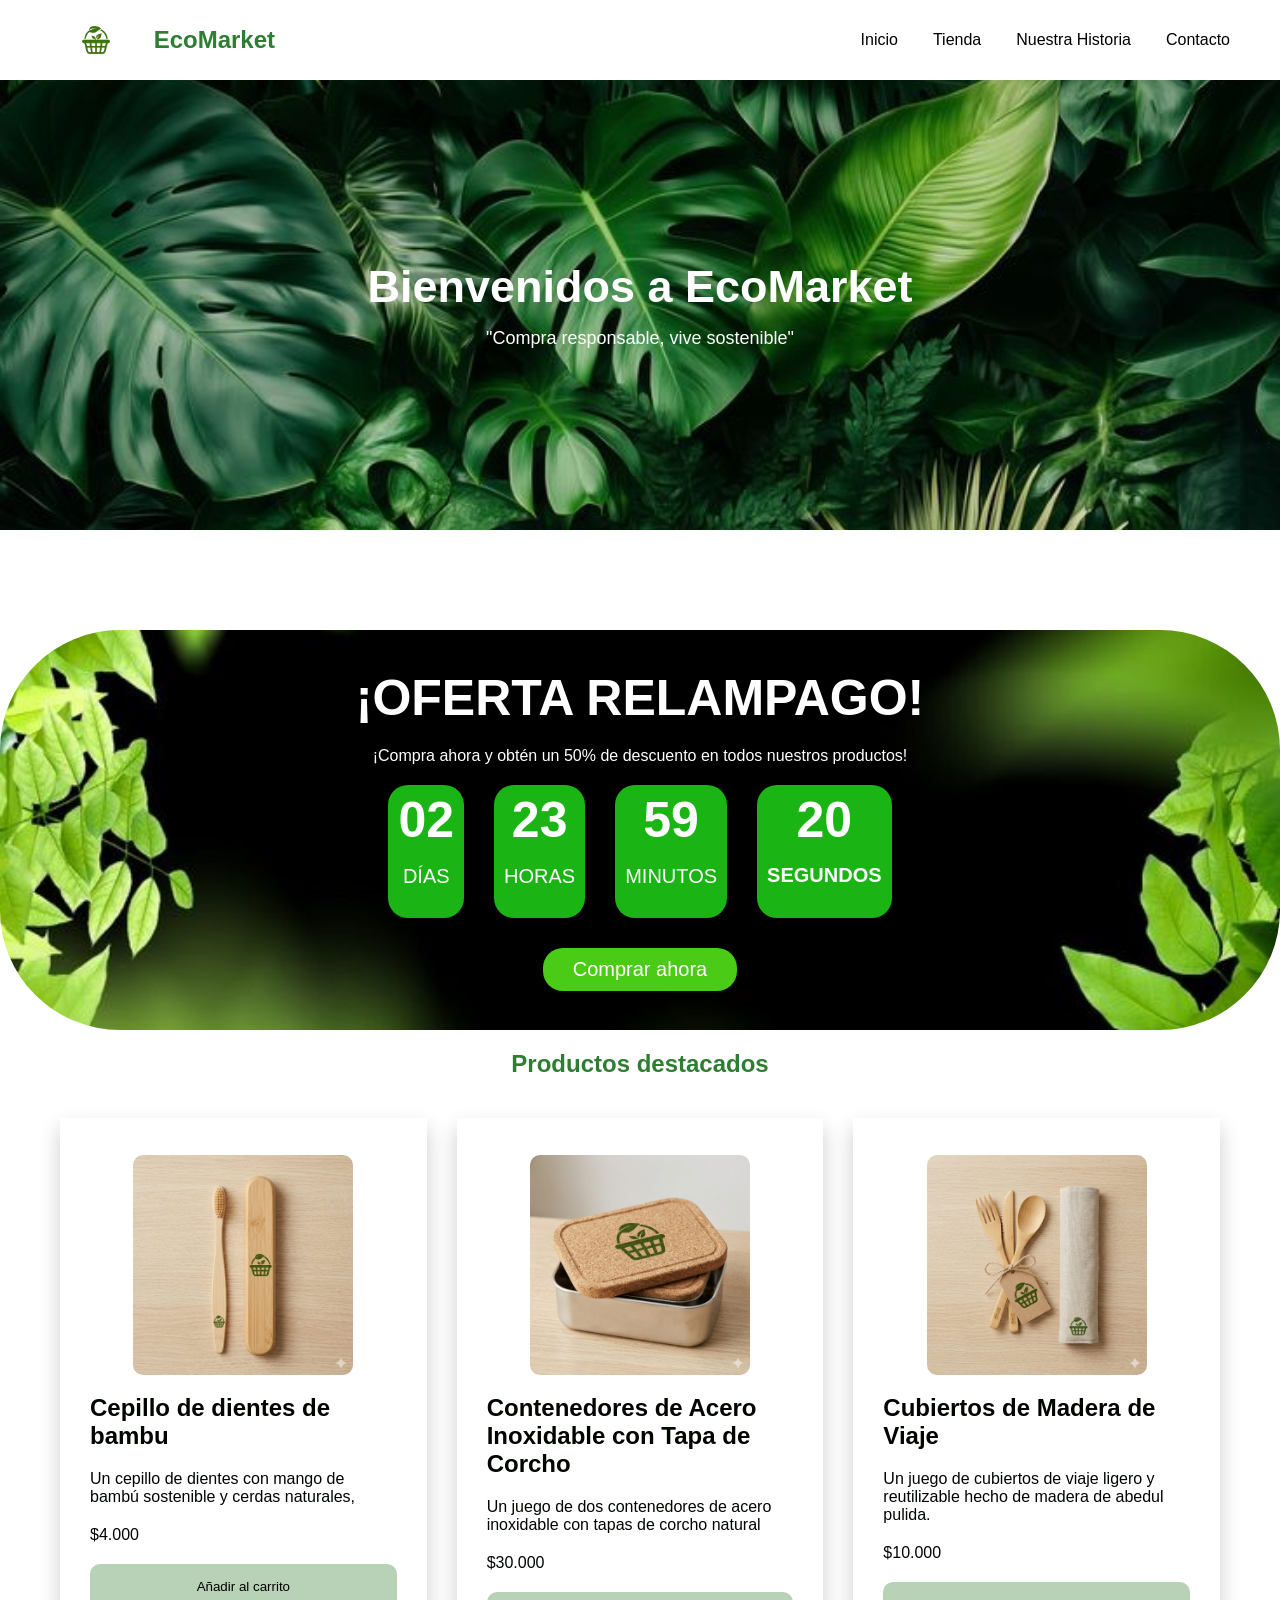
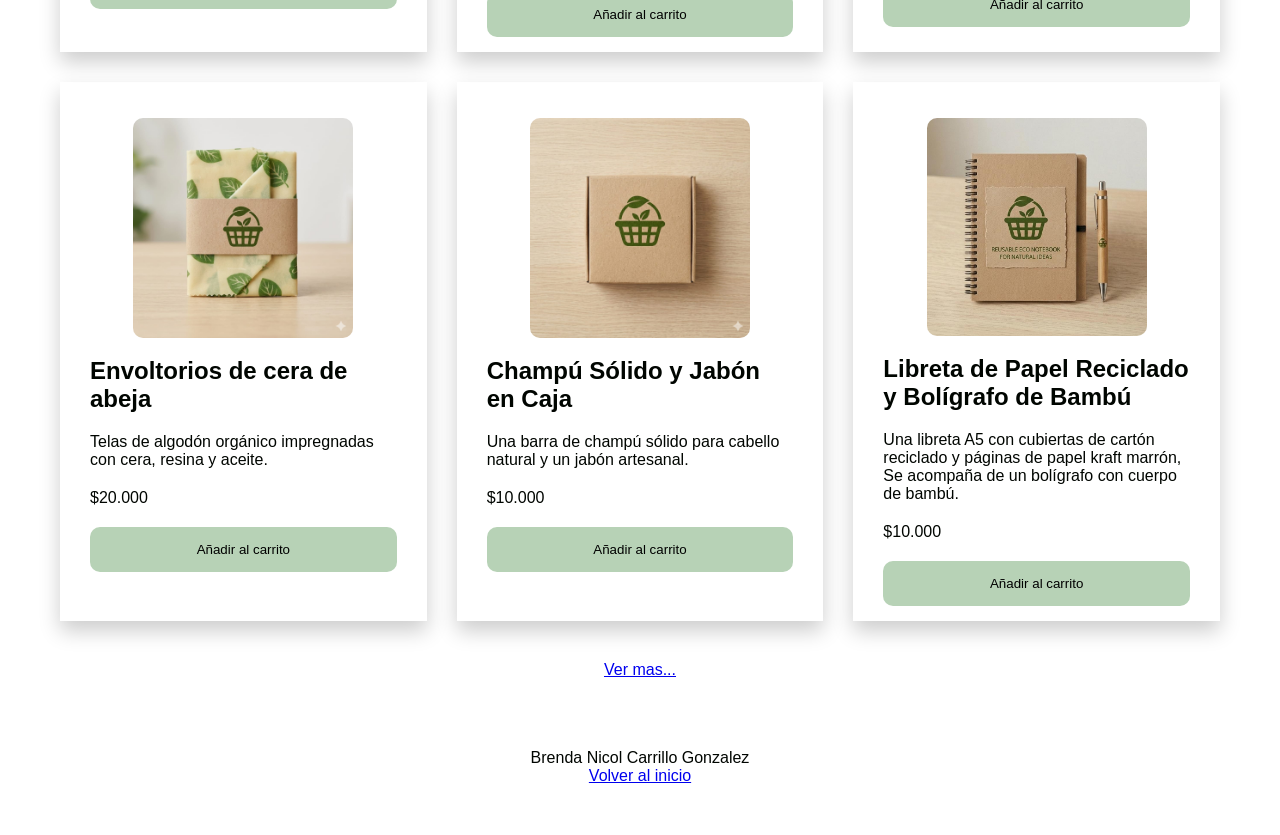
<file: Proyecto EcoMarket/Proyecto-EcoMarket/Index.html>
<!DOCTYPE html>
<html lang="es">
<head>
    <meta charset="UTF-8">
    <meta name="viewport" content="width=device-width, initial-scale=1.0">
    <title>EcoMarket</title>
    <link rel="stylesheet" href="CSS/Style.css">

</head>
<body>
    <nav class="navegacion">
    <div class="logo-contenedor">
        <img src="Imagenes/Logo.png" alt="Logo de EcoMarket" class="logo-img"></img>
        <h1 class="logo-texto">EcoMarket</h1>
    </div>
        <ul class="navegacion-links">
            <li><a href="#inicio">Inicio</a></li>
            <li><a href="tienda.html" target="_blank">Tienda</a></li>
            <li><a href="SobreNosotros.html" target="_blank">Nuestra Historia</a></li>
            <li><a href="contacto.html" target="_blank">Contacto</a></li>
        </ul>
    </nav>

    <header class="hero-banner" id="inicio">
        <div class="hero-content">
            <h1>Bienvenidos a EcoMarket</h1>
            <p>"Compra responsable, vive sostenible"</p>
        </div>
    </header>

    <section class="banner-descuento">
        <div class="contenido-banner">
            <h1>¡OFERTA RELAMPAGO!</h1>
            <p>
                ¡Compra ahora y obtén un 50% de descuento en todos nuestros productos!
            </p>

            <div class="contador">
                <div class="time-box">
                    <div class="numeros">
                        <div>02</div>
                    </div>
                    <p class="text">Días</p>
                </div>
        
                <div class="time-box">
                    <div class="numeros">
                        <div>23</div>
                    </div>
                    <p class="text">Horas</p>
                </div>
        
                <div class="time-box">
                    <div class="numeros">
                        <div>59</div>
                    </div>
                    <p class="text">Minutos</p>
                </div>
        
                <div class="time-box">
                    <div class="numeros">
                        <div>20</div>
                    <p class="text">Segundos</p>
                </div>
            </div>
        </div>

        <button class="boton"><a href="tienda.html">Comprar ahora</a></button>

    </section>

<section>

    <h2 class="inicio">Productos destacados</h2>

    <div class="contenedor-items">

        <div class="item">
            <div class="item-imagen">
                <img src="catalogo/cepillo de dientes.jpeg">
            </div>
            <div class="info-producto">
                <h2>Cepillo de dientes de bambu</h2>
                <p>Un cepillo de dientes con mango de bambú sostenible y cerdas naturales,</p>
                <p class="precio">$4.000</p>
                <button>Añadir al carrito</button>
            </div>

        </div>

        <div class="item">
            <div class="item-imagen">
                <img src="catalogo/contenedor.jpeg">
            </div>
            <div class="info-producto">
                <h2>Contenedores de Acero Inoxidable con Tapa de Corcho</h2>
                <p>Un juego de dos contenedores de acero inoxidable
                    con tapas de corcho natural
                </p>
                <p class="precio">$30.000</p>
                <button>Añadir al carrito</button>
            </div>
        </div>

        <div class="item">
            <div class="item-imagen">
                <img src="catalogo/cubiertos.jpeg">
            </div>
            <div class="info-producto">
                <h2>Cubiertos de Madera de Viaje</h2>
                <p>
                    Un juego de cubiertos de viaje ligero y reutilizable hecho de madera de abedul pulida.
                </p>
                <p class="precio">$10.000</p>
                <button>Añadir al carrito</button>
            </div>
        </div>

        <div class="item">
            <div class="item-imagen">
                <img src="catalogo/Envoltorios.jpeg">
            </div>
            <div class="info-producto">
                <h2>Envoltorios de cera de abeja</h2>
                <p>
                    Telas de algodón orgánico impregnadas con cera, resina y aceite.
                </p>
                <p class="precio">$20.000</p>
                <button>Añadir al carrito</button>
            </div>
        </div>

        <div class="item">
            <div class="item-imagen">
                <img src="catalogo/jabon.jpeg">
            </div>
            <div class="info-producto">
                <h2>Champú Sólido y Jabón en Caja</h2>
                <p>
                    Una barra de champú sólido para cabello natural y un jabón artesanal.
                </p>
                <p class="precio">$10.000</p>
                <button>Añadir al carrito</button>
            </div>
        </div>

        <div class="item">
            <div class="item-imagen">
                <img src="catalogo/libreta.jpeg">
            </div>
            <div class="info-producto">
                <h2>Libreta de Papel Reciclado y Bolígrafo de Bambú</h2>
                <p>
                    Una libreta A5 con cubiertas de cartón reciclado y páginas de papel kraft marrón,
                    Se acompaña de un bolígrafo con cuerpo de bambú.
                </p>
                <p class="precio">$10.000</p>
                <button>Añadir al carrito</button>
            </div>
        </div>
    </div>
</section>

<div class="ver-mas">
    <p><a href="tienda.html" target="_blank">Ver mas...</a></p>
</div>

<footer id="contacto">
    <p>Brenda Nicol Carrillo Gonzalez</p>
    <p><a href="#inicio" class="footer-links">Volver al inicio</a></p>
</footer>
</body>
</html>
</file>
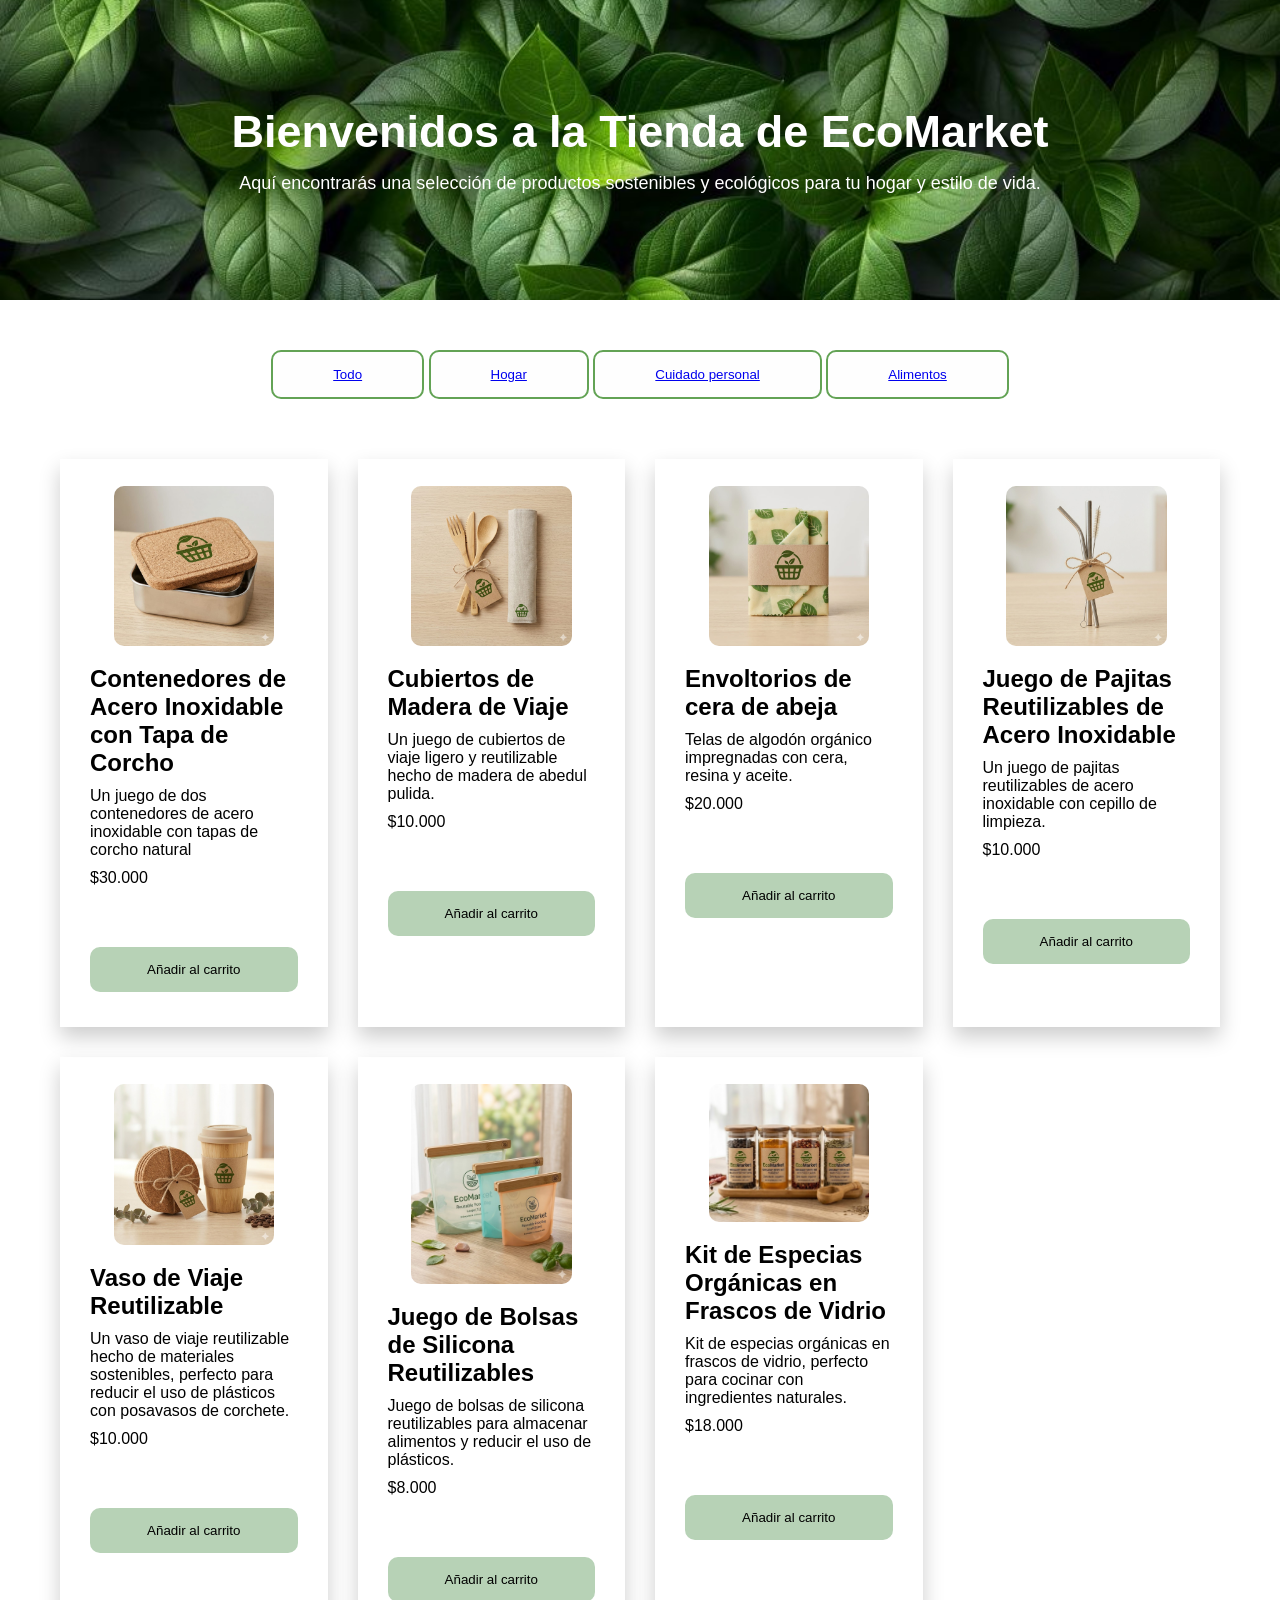
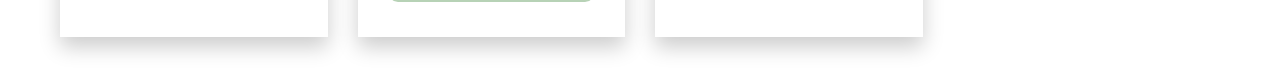
<file: Proyecto EcoMarket/Proyecto-EcoMarket/alimentos.html>
<!DOCTYPE html>
<html lang="es">
<head>
    <meta charset="UTF-8">
    <meta name="viewport" content="width=device-width, initial-scale=1.0">
    <title>Tienda</title>
    <link rel="stylesheet" href="CSS/tienda.css">
</head>
<body>
    <header class="hero-banner">
        <div class="hero-content">
            <h1>Bienvenidos a la Tienda de EcoMarket</h1>
            <p>
                Aquí encontrarás una selección de productos sostenibles y
                ecológicos para tu hogar y estilo de vida.
            </p>
        </div>
    </header>

    <div class="filtros">
        <button><a href="#">Todo</a></button>
        <button><a href="hogar.html">Hogar</a></button>
        <button><a href="#">Cuidado personal</a></button>
        <button><a href="#">Alimentos</a></button>
    </div>

<section>

    <div class="contenedor-items">

        <div class="item">
            <div class="item-imagen">
                <img src="catalogo/contenedor.jpeg">
            </div>
            <div class="info-producto">
                <h2>Contenedores de Acero Inoxidable con Tapa de Corcho</h2>
                <p>Un juego de dos contenedores de acero inoxidable
                    con tapas de corcho natural
                </p>
                <p class="precio">$30.000</p>
                <button>Añadir al carrito</button>
            </div>
        </div>

        <div class="item">
            <div class="item-imagen">
                <img src="catalogo/cubiertos.jpeg">
            </div>
            <div class="info-producto">
                <h2>Cubiertos de Madera de Viaje</h2>
                <p>
                    Un juego de cubiertos de viaje ligero y reutilizable hecho de madera de abedul pulida.
                </p>
                <p class="precio">$10.000</p>
                <button>Añadir al carrito</button>
            </div>
        </div>

        <div class="item">
            <div class="item-imagen">
                <img src="catalogo/Envoltorios.jpeg">
            </div>
            <div class="info-producto">
                <h2>Envoltorios de cera de abeja</h2>
                <p>
                    Telas de algodón orgánico impregnadas con cera, resina y aceite.
                </p>
                <p class="precio">$20.000</p>
                <button>Añadir al carrito</button>
            </div>
        </div>

        <div class="item">
            <div class="item-imagen">
                <img src="catalogo/pagitas.png">
            </div>
            <div class="info-producto">
                <h2>Juego de Pajitas Reutilizables de Acero Inoxidable</h2>
                <p>
                    Un juego de pajitas reutilizables de acero inoxidable con cepillo de limpieza.
                </p>
                <p class="precio">$10.000</p>
                <button>Añadir al carrito</button>
            </div>
        </div>

        <div class="item">
            <div class="item-imagen">
            <img src="catalogo/vaso.png">
            </div>
            <div class="info-producto">
                <h2>Vaso de Viaje Reutilizable</h2>
                <p>
                    Un vaso de viaje reutilizable hecho de materiales sostenibles,
                    perfecto para reducir el uso de plásticos con posavasos de corchete.
                </p>
                <p class="precio">$10.000</p>
                <button>Añadir al carrito</button>
            </div>
        </div>

        <div class="item">
            <div class="item-imagen">
                <img src="catalogo/bolsas.png">
            </div>
            <div class="info-producto">
                <h2>Juego de Bolsas de Silicona Reutilizables </h2>
                <p>
                    Juego de bolsas de silicona reutilizables para almacenar
                    alimentos y reducir el uso de plásticos.
                </p>
                <p class="precio">$8.000</p>
                <button>Añadir al carrito</button>
            </div>
        </div>

        <div class="item">
            <div class="item-imagen">
                <img src="catalogo/especias.png">
            </div>
            <div class="info-producto">
                <h2>Kit de Especias Orgánicas en Frascos de Vidrio</h2>
                <p>
                    Kit de especias orgánicas en frascos de vidrio,
                    perfecto para cocinar con ingredientes naturales.
                </p>
                <p class="precio">$18.000</p>
                <button>Añadir al carrito</button>
            </div>
        </div>

    </div>
</section>

</body>
</html>
</file>
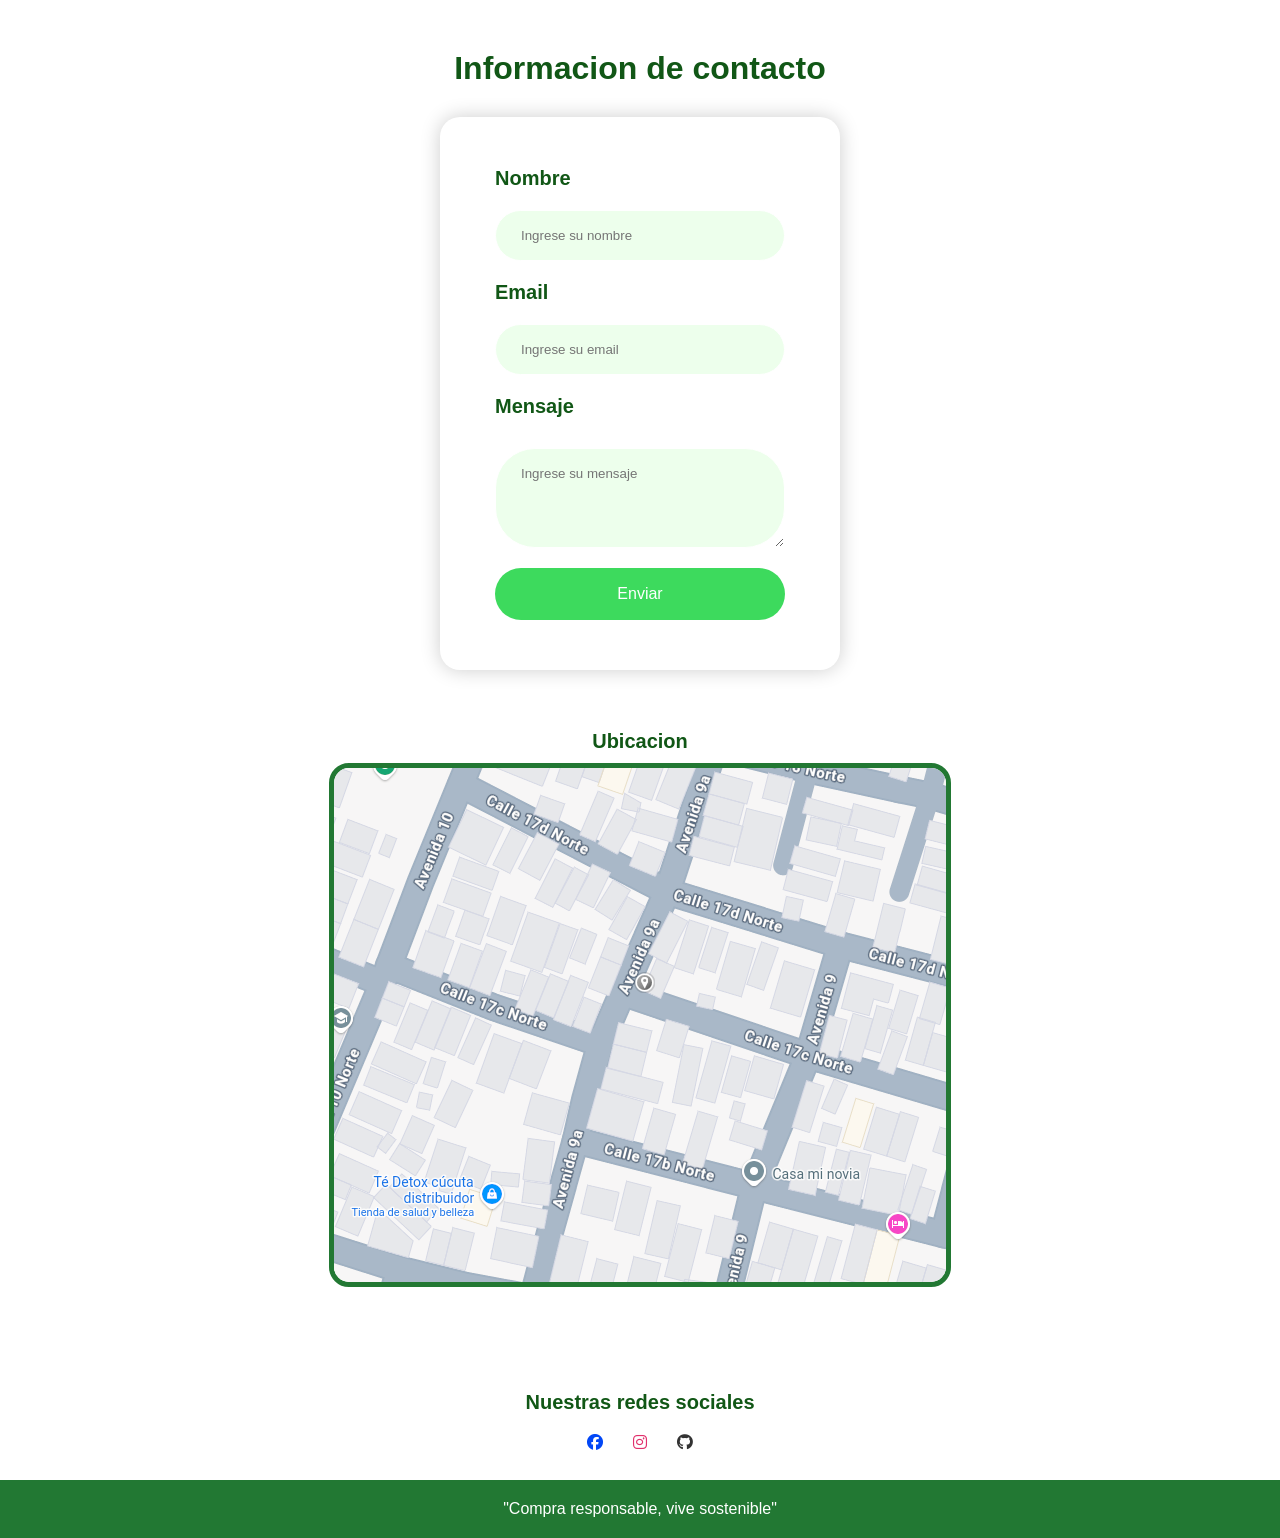
<file: Proyecto EcoMarket/Proyecto-EcoMarket/contacto.html>
<!DOCTYPE html>
<html lang="e">
<head>
    <meta charset="UTF-8">
    <meta name="viewport" content="width=device-width, initial-scale=1.0">
    <title>Formulario</title>
    <link rel="stylesheet" href="CSS/contacto.css">
    <link rel="stylesheet" href="https://cdnjs.cloudflare.com/ajax/libs/font-awesome/6.5.1/css/all.min.css">

</head>
<body>
    <header>
        <h1>Informacion de contacto</h1>
    </header>

    <section class="contacto">

        <div class="formulario">
            <h2>Nombre</h2>
            <input type="text" placeholder="Ingrese su nombre">
            <h2>Email</h2>
            <input type="email" placeholder="Ingrese su email">
            <h2>Mensaje</h2>
            <textarea placeholder="Ingrese su mensaje"></textarea>
            <button type="submit">Enviar</button>

        </div>
    </section>

    <section>

        <div class="ubi">

            <h2>Ubicacion</h2>

            <img src="contacto/ubicacion.png">
        </div>
    </section>

    <section>

        <h2>Nuestras redes sociales</h2>

        <div class="redes">
            <i class="fa-brands fa-facebook" style="color: #0247f6;"></i>
            <i class="fa-brands fa-instagram" style="color: #e1306c;"></i>
            <i class="fa-brands fa-github" style="color: #333;"></i>
        </div>

    </section>

    <footer>
        "Compra responsable, vive sostenible"
    </footer>
</body>
</html>
</file>
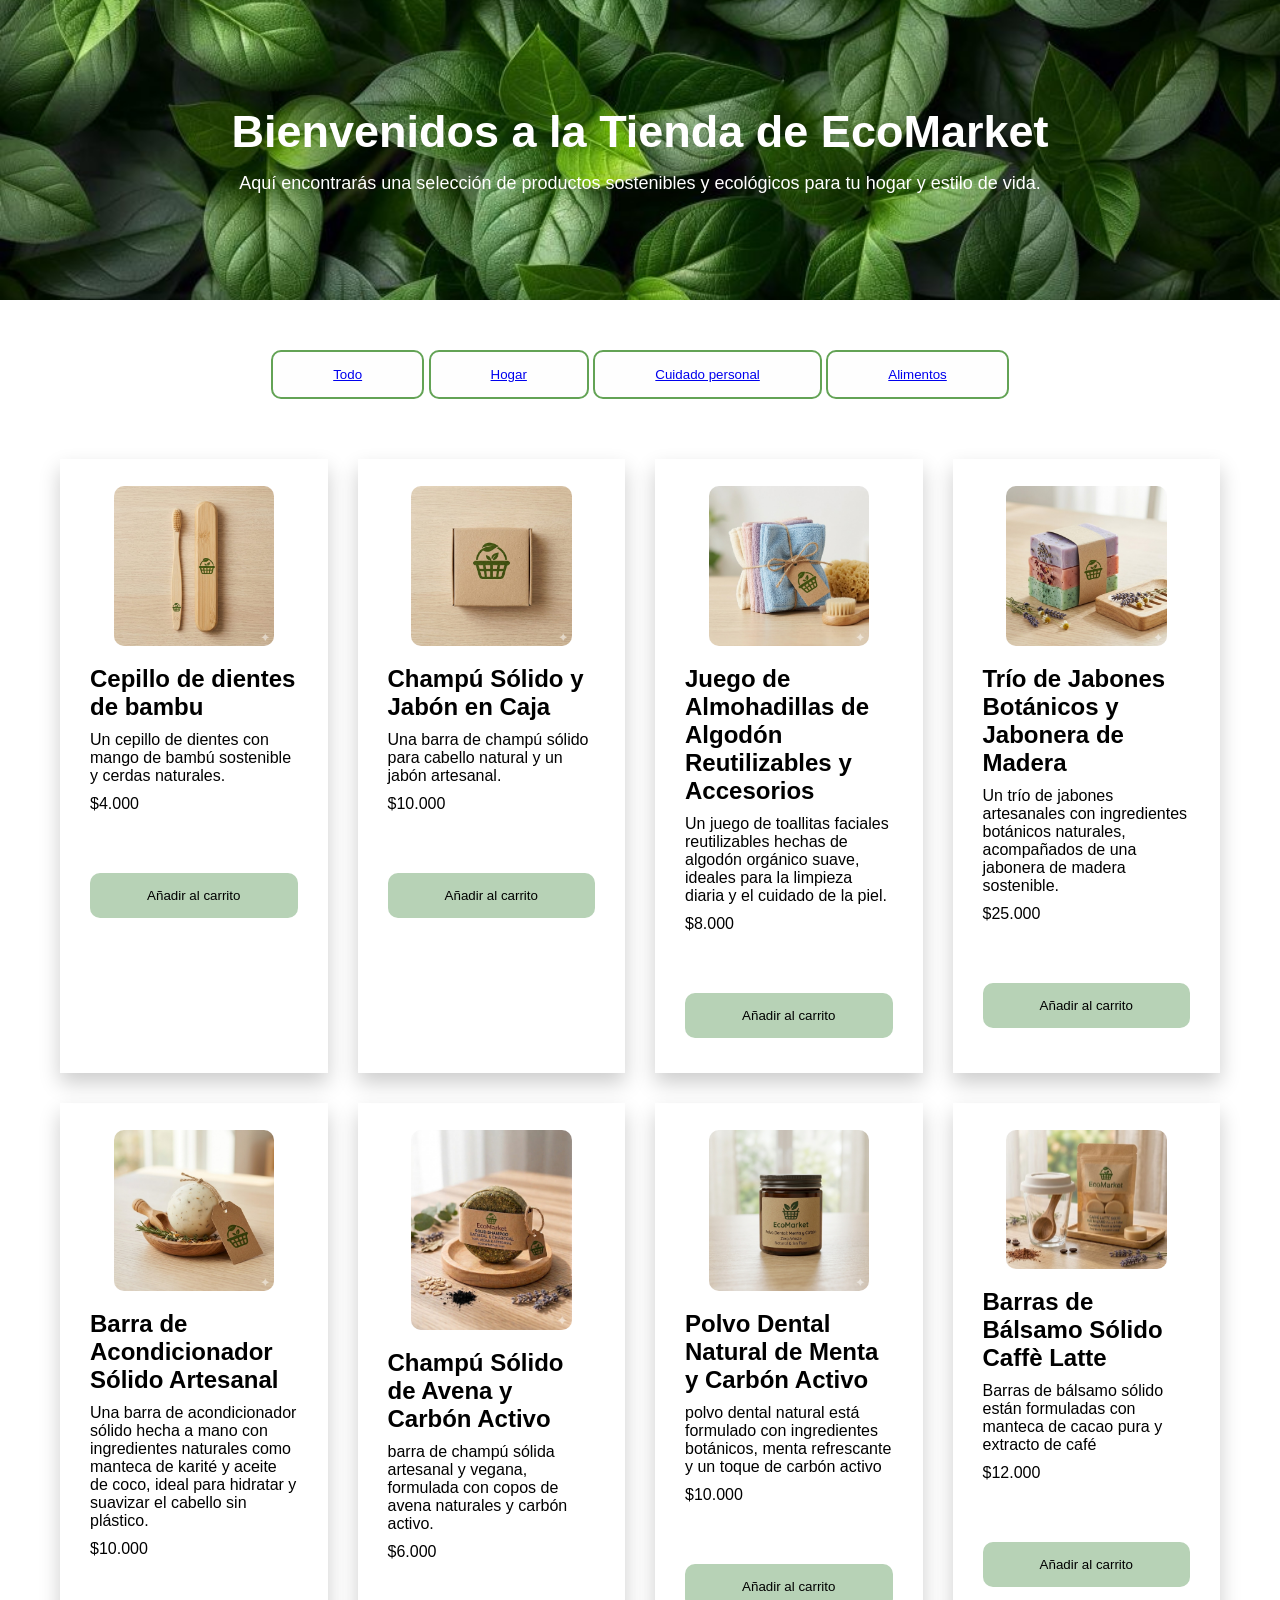
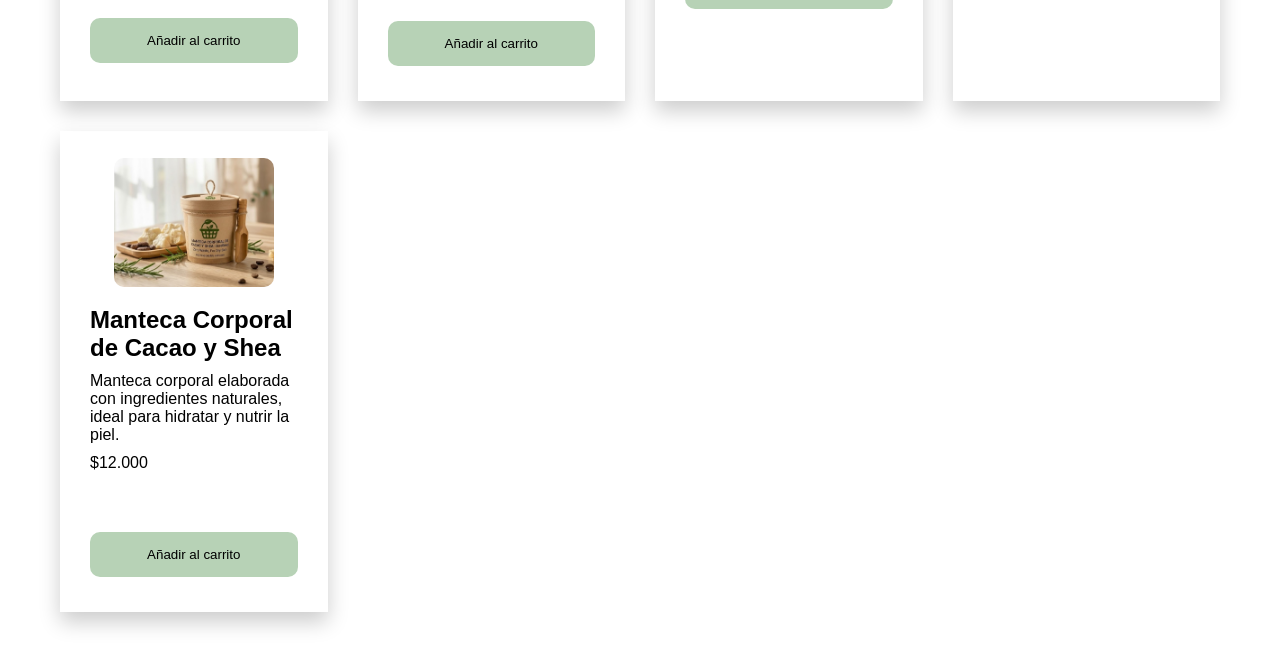
<file: Proyecto EcoMarket/Proyecto-EcoMarket/cuidado-personal.html>
<!DOCTYPE html>
<html lang="es">
<head>
    <meta charset="UTF-8">
    <meta name="viewport" content="width=device-width, initial-scale=1.0">
    <title>Tienda</title>
    <link rel="stylesheet" href="CSS/tienda.css">
</head>
<body>
    <header class="hero-banner">
        <div class="hero-content">
            <h1>Bienvenidos a la Tienda de EcoMarket</h1>
            <p>
                Aquí encontrarás una selección de productos sostenibles y
                ecológicos para tu hogar y estilo de vida.
            </p>
        </div>
    </header>

    <div class="filtros">
        <button><a href="tienda.html">Todo</a></button>
        <button><a href="hogar.html">Hogar</a></button>
        <button><a href="cuidado-personal.html">Cuidado personal</a></button>
        <button><a href="alimentos.html">Alimentos</a></button>
    </div>

<section>

    <div class="contenedor-items">

        <div class="item">
            <div class="item-imagen">
                <img src="catalogo/cepillo de dientes.jpeg">
            </div>
            <div class="info-producto">
                <h2>Cepillo de dientes de bambu</h2>
                <p>Un cepillo de dientes con mango de bambú sostenible y cerdas naturales.</p>
                <p class="precio">$4.000</p>
                <button>Añadir al carrito</button>
            </div>
        </div>

        <div class="item">
            <div class="item-imagen">
                <img src="catalogo/jabon.jpeg">
            </div>
            <div class="info-producto">
                <h2>Champú Sólido y Jabón en Caja</h2>
                <p>
                    Una barra de champú sólido para cabello natural y un jabón artesanal.
                </p>
                <p class="precio">$10.000</p>
                <button>Añadir al carrito</button>
            </div>
        </div>

        <div class="item">
            <div class="item-imagen">
                <img src="catalogo/toallitas.png">
            </div>
            <div class="info-producto">
                <h2>Juego de Almohadillas de Algodón Reutilizables y Accesorios</h2>
                <p>
                    Un juego de toallitas faciales reutilizables hechas de algodón orgánico suave,
                    ideales para la limpieza diaria y el cuidado de la piel.
                </p>
                <p class="precio">$8.000</p>
                <button>Añadir al carrito</button>
            </div>
        </div>

        <div class="item">
            <div class="item-imagen">
                <img src="catalogo/jabones-combo.png">
            </div>
            <div class="info-producto">
                <h2>Trío de Jabones Botánicos y Jabonera de Madera</h2>
                <p>
                    Un trío de jabones artesanales con ingredientes botánicos naturales,
                    acompañados de una jabonera de madera sostenible.
                </p>
                <p class="precio">$25.000</p>
                <button>Añadir al carrito</button>
            </div>
        </div>

        <div class="item">
            <div class="item-imagen">
                <img src="catalogo/desodorante.png">
            </div>
            <div class="info-producto">
                <h2>Barra de Acondicionador Sólido Artesanal</h2>
                <p>
                    Una barra de acondicionador sólido hecha a mano con ingredientes naturales como manteca de karité y aceite de coco,
                    ideal para hidratar y suavizar el cabello sin plástico.
                </p>
                <p class="precio">$10.000</p>
                <button>Añadir al carrito</button>
            </div>
        </div>

        <div class="item">
            <div class="item-imagen">
                <img src="catalogo/shampoojpeg">
            </div>
            <div class="info-producto">
                <h2>Champú Sólido de Avena y Carbón Activo</h2>
                <p>
                    barra de champú sólida artesanal y vegana, formulada
                    con copos de avena naturales y carbón activo.
                </p>
                <p class="precio">$6.000</p>
                <button>Añadir al carrito</button>
            </div>
        </div>

        <div class="item">
            <div class="item-imagen">
                <img src="catalogo/polvo-dental.png">
            </div>
            <div class="info-producto">
                <h2>Polvo Dental Natural de Menta y Carbón Activo</h2>
                <p>
                    polvo dental natural está formulado con ingredientes botánicos,
                    menta refrescante y un toque de carbón activo
                </p>
                <p class="precio">$10.000</p>
                <button>Añadir al carrito</button>
            </div>
        </div>

        <div class="item">
            <div class="item-imagen">
                <img src="catalogo/pastillas.png">
            </div>
            <div class="info-producto">
                <h2>Barras de Bálsamo Sólido Caffè Latte</h2>
                <p>
                    Barras de bálsamo sólido están formuladas
                    con manteca de cacao pura y extracto de café
                </p>
                <p class="precio">$12.000</p>
                <button>Añadir al carrito</button>
            </div>
        </div>

        <div class="item">
            <div class="item-imagen">
                <img src="catalogo/manteca.png">
            </div>
            <div class="info-producto">
                <h2>Manteca Corporal de Cacao y Shea </h2>
                <p>
                    Manteca corporal elaborada con ingredientes naturales,
                    ideal para hidratar y nutrir la piel.
                </p>
                <p class="precio">$12.000</p>
                <button>Añadir al carrito</button>
            </div>
        </div>

    </div>
</section>

</body>
</html>
</file>
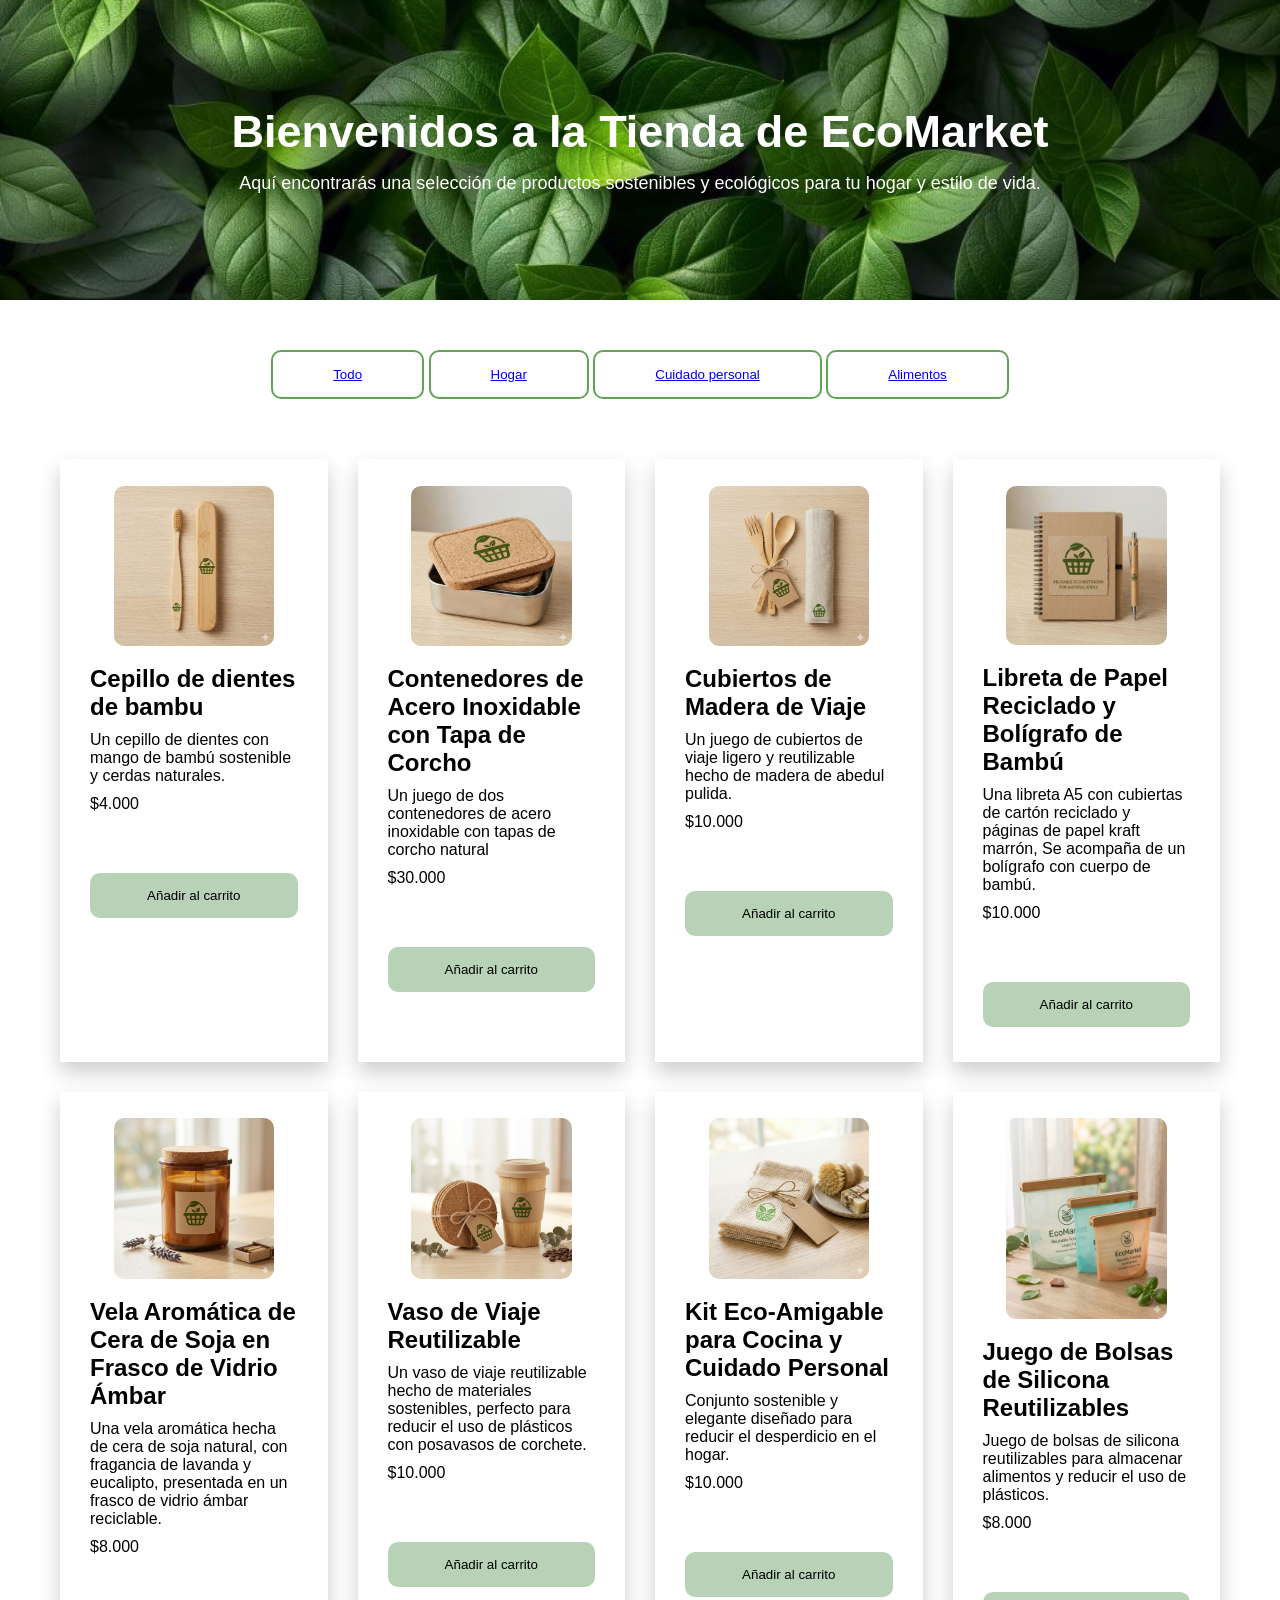
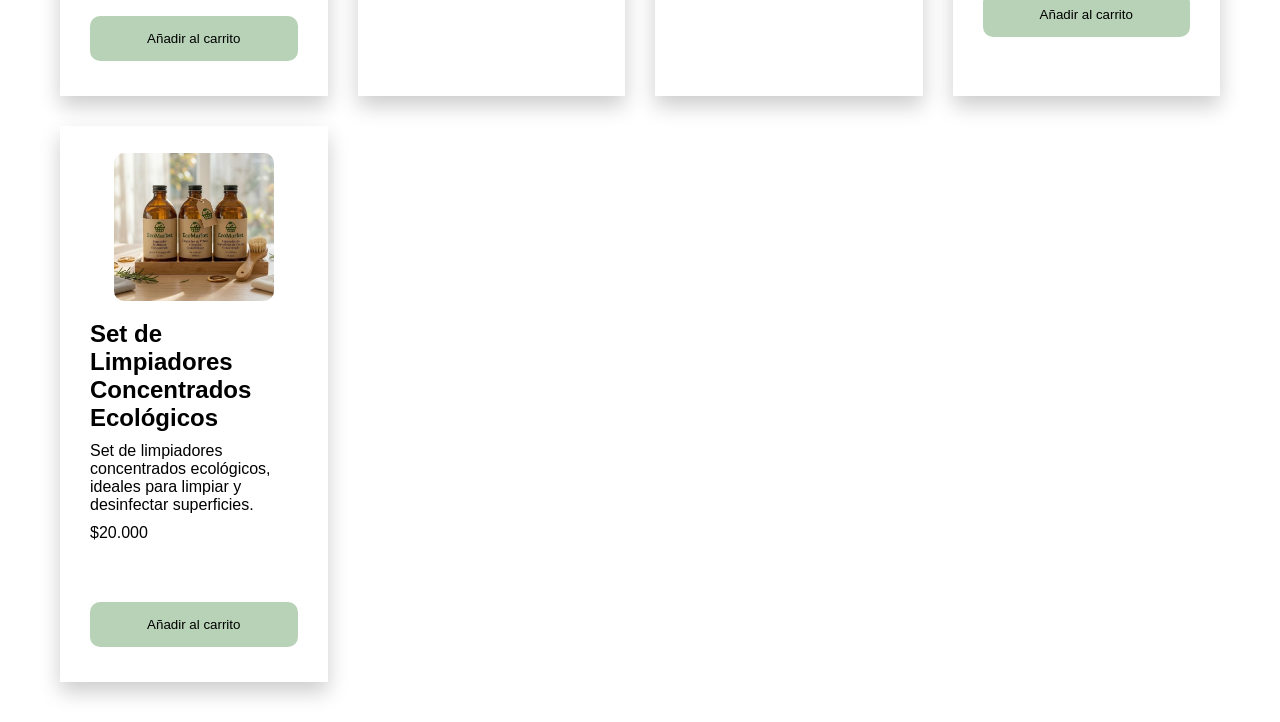
<file: Proyecto EcoMarket/Proyecto-EcoMarket/hogar.html>
<!DOCTYPE html>
<html lang="es">
<head>
    <meta charset="UTF-8">
    <meta name="viewport" content="width=device-width, initial-scale=1.0">
    <title>Tienda</title>
    <link rel="stylesheet" href="CSS/tienda.css">
</head>
<body>
    <header class="hero-banner">
        <div class="hero-content">
            <h1>Bienvenidos a la Tienda de EcoMarket</h1>
            <p>
                Aquí encontrarás una selección de productos sostenibles y
                ecológicos para tu hogar y estilo de vida.
            </p>
        </div>
    </header>

    <div class="filtros">
        <button><a href="tienda.html">Todo</a></button>
        <button><a href="hogar.html">Hogar</a></button>
        <button><a href="cuidado-personal.html">Cuidado personal</a></button>
        <button><a href="alimentos.html">Alimentos</a></button>
    </div>

<section>

    <div class="contenedor-items">

        <div class="item">
            <div class="item-imagen">
                <img src="catalogo/cepillo de dientes.jpeg">
            </div>
            <div class="info-producto">
                <h2>Cepillo de dientes de bambu</h2>
                <p>Un cepillo de dientes con mango de bambú sostenible y cerdas naturales.</p>
                <p class="precio">$4.000</p>
                <button>Añadir al carrito</button>
            </div>
        </div>

        <div class="item">
            <div class="item-imagen">
                <img src="catalogo/contenedor.jpeg">
            </div>
            <div class="info-producto">
                <h2>Contenedores de Acero Inoxidable con Tapa de Corcho</h2>
                <p>Un juego de dos contenedores de acero inoxidable
                    con tapas de corcho natural
                </p>
                <p class="precio">$30.000</p>
                <button>Añadir al carrito</button>
            </div>
        </div>

        <div class="item">
            <div class="item-imagen">
                <img src="catalogo/cubiertos.jpeg">
            </div>
            <div class="info-producto">
                <h2>Cubiertos de Madera de Viaje</h2>
                <p>
                    Un juego de cubiertos de viaje ligero y reutilizable hecho de madera de abedul pulida.
                </p>
                <p class="precio">$10.000</p>
                <button>Añadir al carrito</button>
            </div>
        </div>

        <div class="item">
            <div class="item-imagen">
                <img src="catalogo/libreta.jpeg">
            </div>
            <div class="info-producto">
                <h2>Libreta de Papel Reciclado y Bolígrafo de Bambú</h2>
                <p>
                    Una libreta A5 con cubiertas de cartón reciclado y páginas de papel kraft marrón,
                    Se acompaña de un bolígrafo con cuerpo de bambú.
                </p>
                <p class="precio">$10.000</p>
                <button>Añadir al carrito</button>
            </div>
        </div>

        <div class="item">
            <div class="item-imagen">
                <img src="catalogo/vela.png">
            </div>
            <div class="info-producto">
                <h2>Vela Aromática de Cera de Soja en Frasco de Vidrio Ámbar</h2>
                <p>
                    Una vela aromática hecha de cera de soja natural, con fragancia de lavanda y eucalipto,
                    presentada en un frasco de vidrio ámbar reciclable.
                </p>
                <p class="precio">$8.000</p>
                <button>Añadir al carrito</button>
            </div>
        </div>


        <div class="item">
            <div class="item-imagen">
            <img src="catalogo/vaso.png">
            </div>
            <div class="info-producto">
                <h2>Vaso de Viaje Reutilizable</h2>
                <p>
                    Un vaso de viaje reutilizable hecho de materiales sostenibles,
                    perfecto para reducir el uso de plásticos con posavasos de corchete.
                </p>
                <p class="precio">$10.000</p>
                <button>Añadir al carrito</button>
            </div>
        </div>

        <div class="item">
            <div class="item-imagen">
                <img src="catalogo/kit-cocina.png">
            </div>
            <div class="info-producto">
                <h2>Kit Eco-Amigable para Cocina y Cuidado Personal</h2>
                <p>
                    Conjunto sostenible y elegante diseñado para reducir el desperdicio en el hogar.
                </p>
                <p class="precio">$10.000</p>
                <button>Añadir al carrito</button>
            </div>
        </div>

        <div class="item">
            <div class="item-imagen">
                <img src="catalogo/bolsas.png">
            </div>
            <div class="info-producto">
                <h2>Juego de Bolsas de Silicona Reutilizables </h2>
                <p>
                    Juego de bolsas de silicona reutilizables para almacenar
                    alimentos y reducir el uso de plásticos.
                </p>
                <p class="precio">$8.000</p>
                <button>Añadir al carrito</button>
            </div>
        </div>

        <div class="item">
            <div class="item-imagen">
                <img src="catalogo/limpiador.png">
            </div>
            <div class="info-producto">
                <h2>Set de Limpiadores Concentrados Ecológicos</h2>
                <p>
                    Set de limpiadores concentrados ecológicos,
                    ideales para limpiar y desinfectar superficies.
                </p>
                <p class="precio">$20.000</p>
                <button>Añadir al carrito</button>
            </div>
        </div>

    </div>
</section>

</body>
</html>
</file>
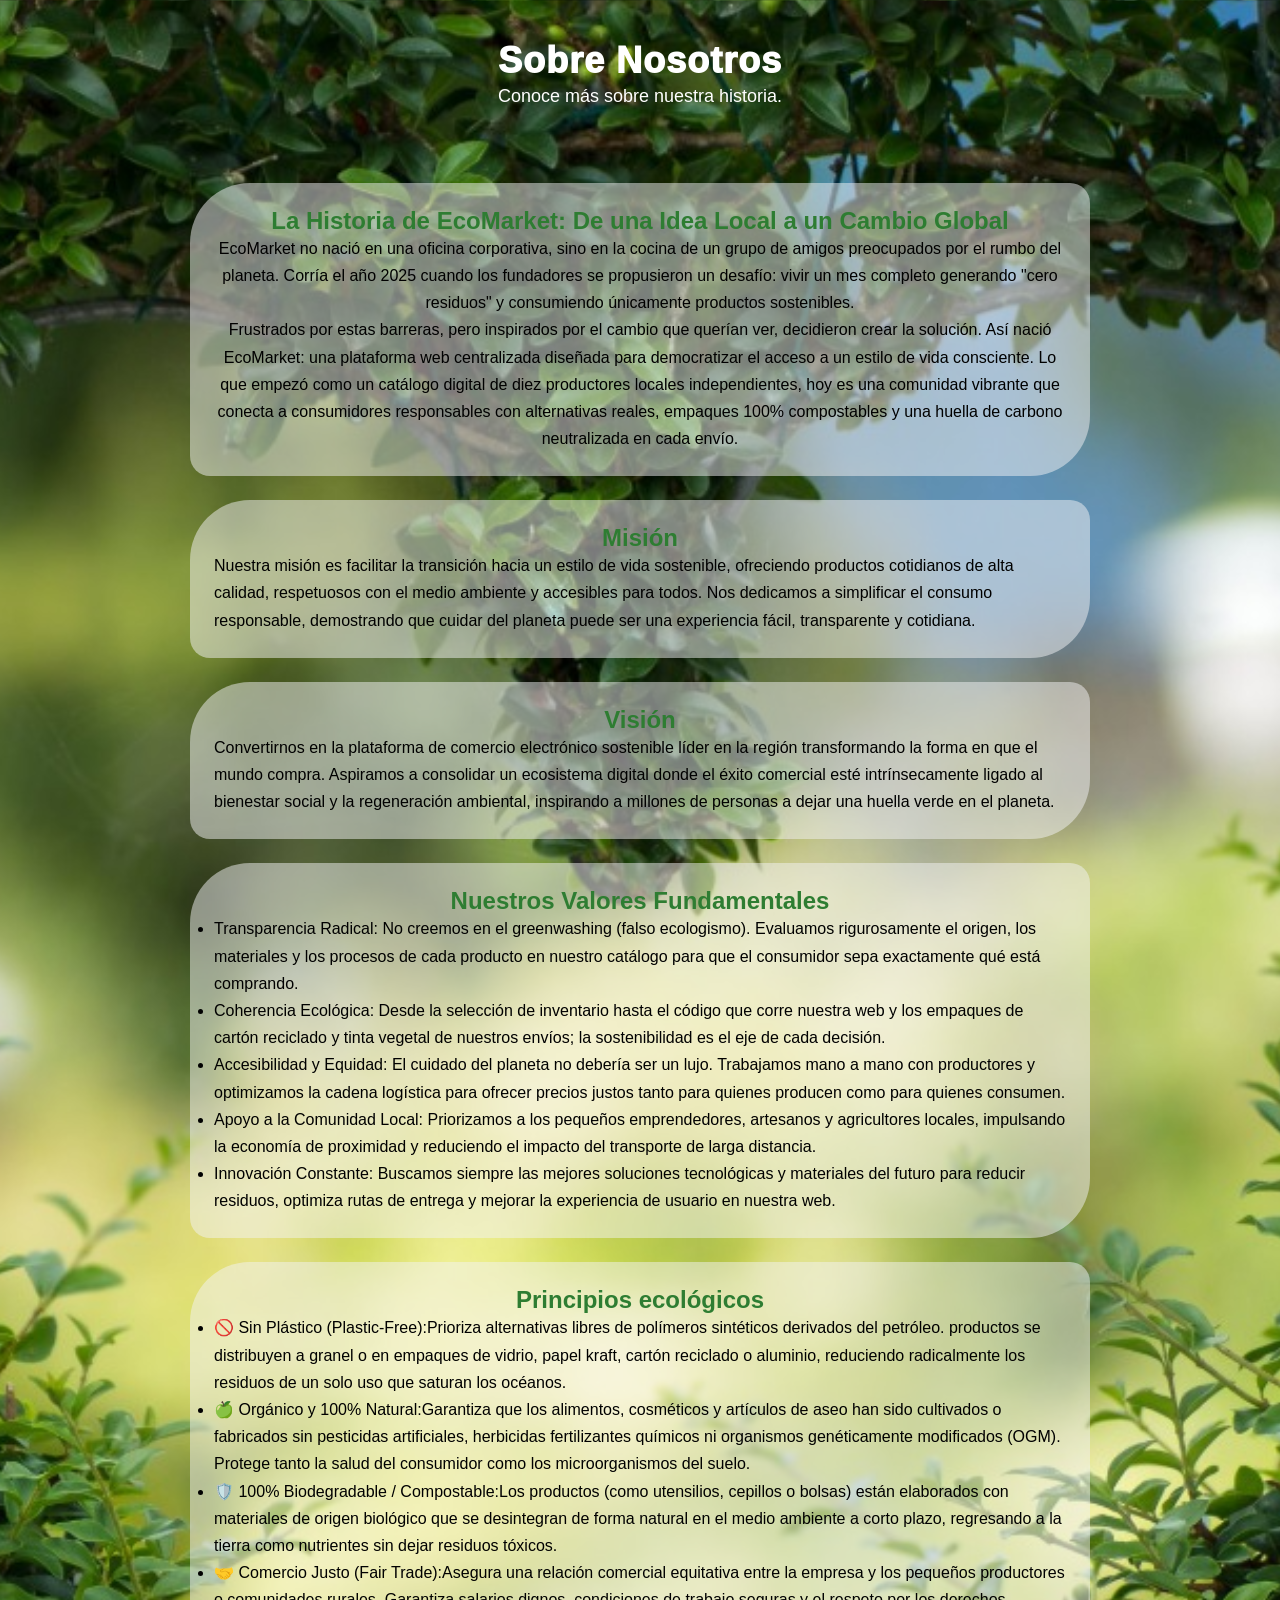
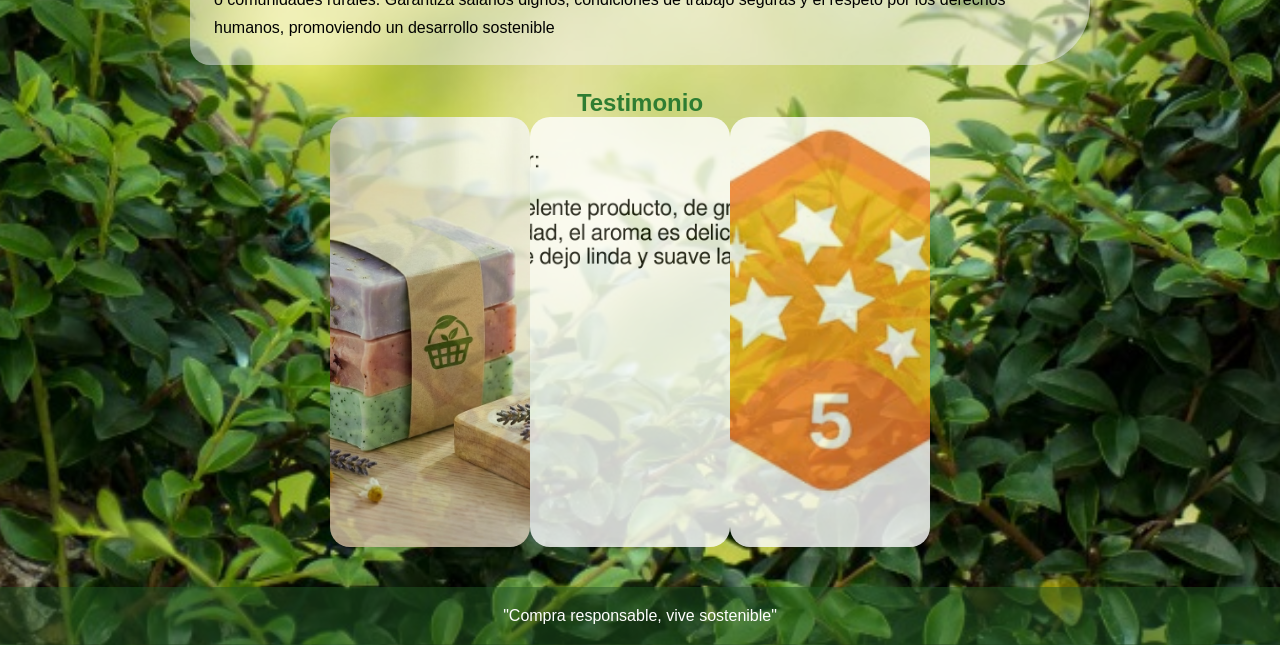
<file: Proyecto EcoMarket/Proyecto-EcoMarket/SobreNosotros.html>
<!DOCTYPE html>
<html lang="es">
<head>
    <meta charset="UTF-8">
    <meta name="viewport" content="width=device-width, initial-scale=1.0">
    <title>Sobre Nosotros</title>
    <link rel="stylesheet" href="CSS/sobre-nosotros.css">
</head>
<body>
    <header class="hero">
        <h1>Sobre Nosotros</h1>
        <p>Conoce más sobre nuestra historia.</p>
        </header>

        <main class="container">
            <section class="card intro">
                <h2>La Historia de EcoMarket: De una Idea Local a un Cambio Global</h2>
                <p class="text">
                    EcoMarket no nació en una oficina corporativa, sino en la cocina
                    de un grupo de amigos preocupados por el rumbo del planeta.
                    Corría el año 2025 cuando los fundadores se propusieron un desafío:
                    vivir un mes completo generando "cero residuos" y consumiendo únicamente productos sostenibles.
                </p>
                <p class="text">
                    Frustrados por estas barreras, pero inspirados por el cambio que querían ver,
                    decidieron crear la solución. Así nació EcoMarket: una plataforma web
                    centralizada diseñada para democratizar el acceso a un estilo de vida consciente.
                    Lo que empezó como un catálogo digital de diez productores locales independientes,
                    hoy es una comunidad vibrante que conecta a consumidores responsables con alternativas reales,
                    empaques 100% compostables y una huella de carbono neutralizada en cada envío.
                </p>
                </section>

            <section class="card">
                <h2>Misión</h2>
                <p class="text">
                    Nuestra misión es facilitar la transición hacia un estilo de vida sostenible,
                    ofreciendo productos cotidianos de alta calidad, respetuosos
                    con el medio ambiente y accesibles para todos. Nos dedicamos a simplificar el
                    consumo responsable, demostrando que cuidar
                    del planeta puede ser una experiencia fácil, transparente y cotidiana.
                </p>
            </section>

            <section class="card">
                <h2>Visión</h2>
                <p class="text">
                    Convertirnos en la plataforma de comercio electrónico sostenible líder en la región
                    transformando la forma en que el mundo compra. Aspiramos a consolidar
                    un ecosistema digital donde el éxito comercial esté intrínsecamente ligado al
                    bienestar social y la regeneración ambiental, inspirando a
                    millones de personas a dejar una huella verde en el planeta.
            </section>

            <section class="card">
                <h2>Nuestros Valores Fundamentales</h2>
                <p class="text">
                    <ul>
                        <li class="text">
                            Transparencia Radical: No creemos en el greenwashing
                            (falso ecologismo). Evaluamos rigurosamente el origen,
                            los materiales y los procesos de cada producto en nuestro catálogo
                            para que el consumidor sepa exactamente qué está comprando.
                        </li>
                        <li class="text">
                            Coherencia Ecológica: Desde la selección de inventario
                            hasta el código que corre nuestra web y los empaques de
                            cartón reciclado y tinta vegetal de nuestros envíos;
                            la sostenibilidad es el eje de cada decisión.
                        </li>
                        <li class="text">
                            Accesibilidad y Equidad: El cuidado del planeta no debería ser un lujo.
                            Trabajamos mano a mano con productores y optimizamos la cadena
                            logística para ofrecer precios justos tanto para quienes producen como para quienes consumen.
                        </li>
                        <li class="text">
                            Apoyo a la Comunidad Local: Priorizamos a los pequeños emprendedores,
                            artesanos y agricultores locales, impulsando la economía
                            de proximidad y reduciendo el impacto del transporte de larga distancia.
                        </li>
                        <li class="text">
                            Innovación Constante: Buscamos siempre las mejores soluciones tecnológicas
                            y materiales del futuro para reducir residuos, optimiza
                            rutas de entrega y mejorar la experiencia de usuario en nuestra web.
                        </li>
                    </ul>
                </p>
            </section>
            
            <section class="card">
                <h2>Principios ecológicos</h2>
                <p class="text">
                    <ul>
                        <li class="text">
                            🚫 Sin Plástico (Plastic-Free):Prioriza alternativas libres de polímeros sintéticos derivados del petróleo.
                            productos se distribuyen a granel o en empaques de vidrio,
                            papel kraft, cartón reciclado o aluminio, reduciendo radicalmente los residuos
                            de un solo uso que saturan los océanos.
                        </li>
                        <li class="text">
                           🍏 Orgánico y 100% Natural:Garantiza que los alimentos, cosméticos y artículos de aseo
                           han sido cultivados o fabricados sin pesticidas artificiales, herbicidas
                           fertilizantes químicos ni organismos genéticamente modificados (OGM).
                           Protege tanto la salud del consumidor como los microorganismos del suelo.
                        </li>
                        <li class="text">
                            🛡️ 100% Biodegradable / Compostable:Los productos (como utensilios, cepillos o bolsas)
                            están elaborados con materiales de origen biológico que se desintegran
                            de forma natural en el medio ambiente a corto plazo, regresando a la tierra
                            como nutrientes sin dejar residuos tóxicos.
                        </li>
                        <li class="text">
                            🤝 Comercio Justo (Fair Trade):Asegura una relación comercial equitativa
                            entre la empresa y los pequeños productores o comunidades rurales.
                            Garantiza salarios dignos, condiciones de trabajo seguras y el respeto por los derechos humanos,
                            promoviendo un desarrollo sostenible

                        </li>
                    </ul>
                </p>
            </section>
            

            <h2>Testimonio</h2>

            <section class="multimedia" id="multimedia">
                <img src="testimonio/jabones-combo.png" alt="Imagen 1">
                <img src="testimonio/testimonio.png" alt="Imagen 2">
                <img src="testimonio/calificacion.jpeg" alt="Imagen 3">
            </section>
        </main>

        <footer class="footer">
            <p>"Compra responsable, vive sostenible"</p>
            </footer>
</body>
</html>
</file>
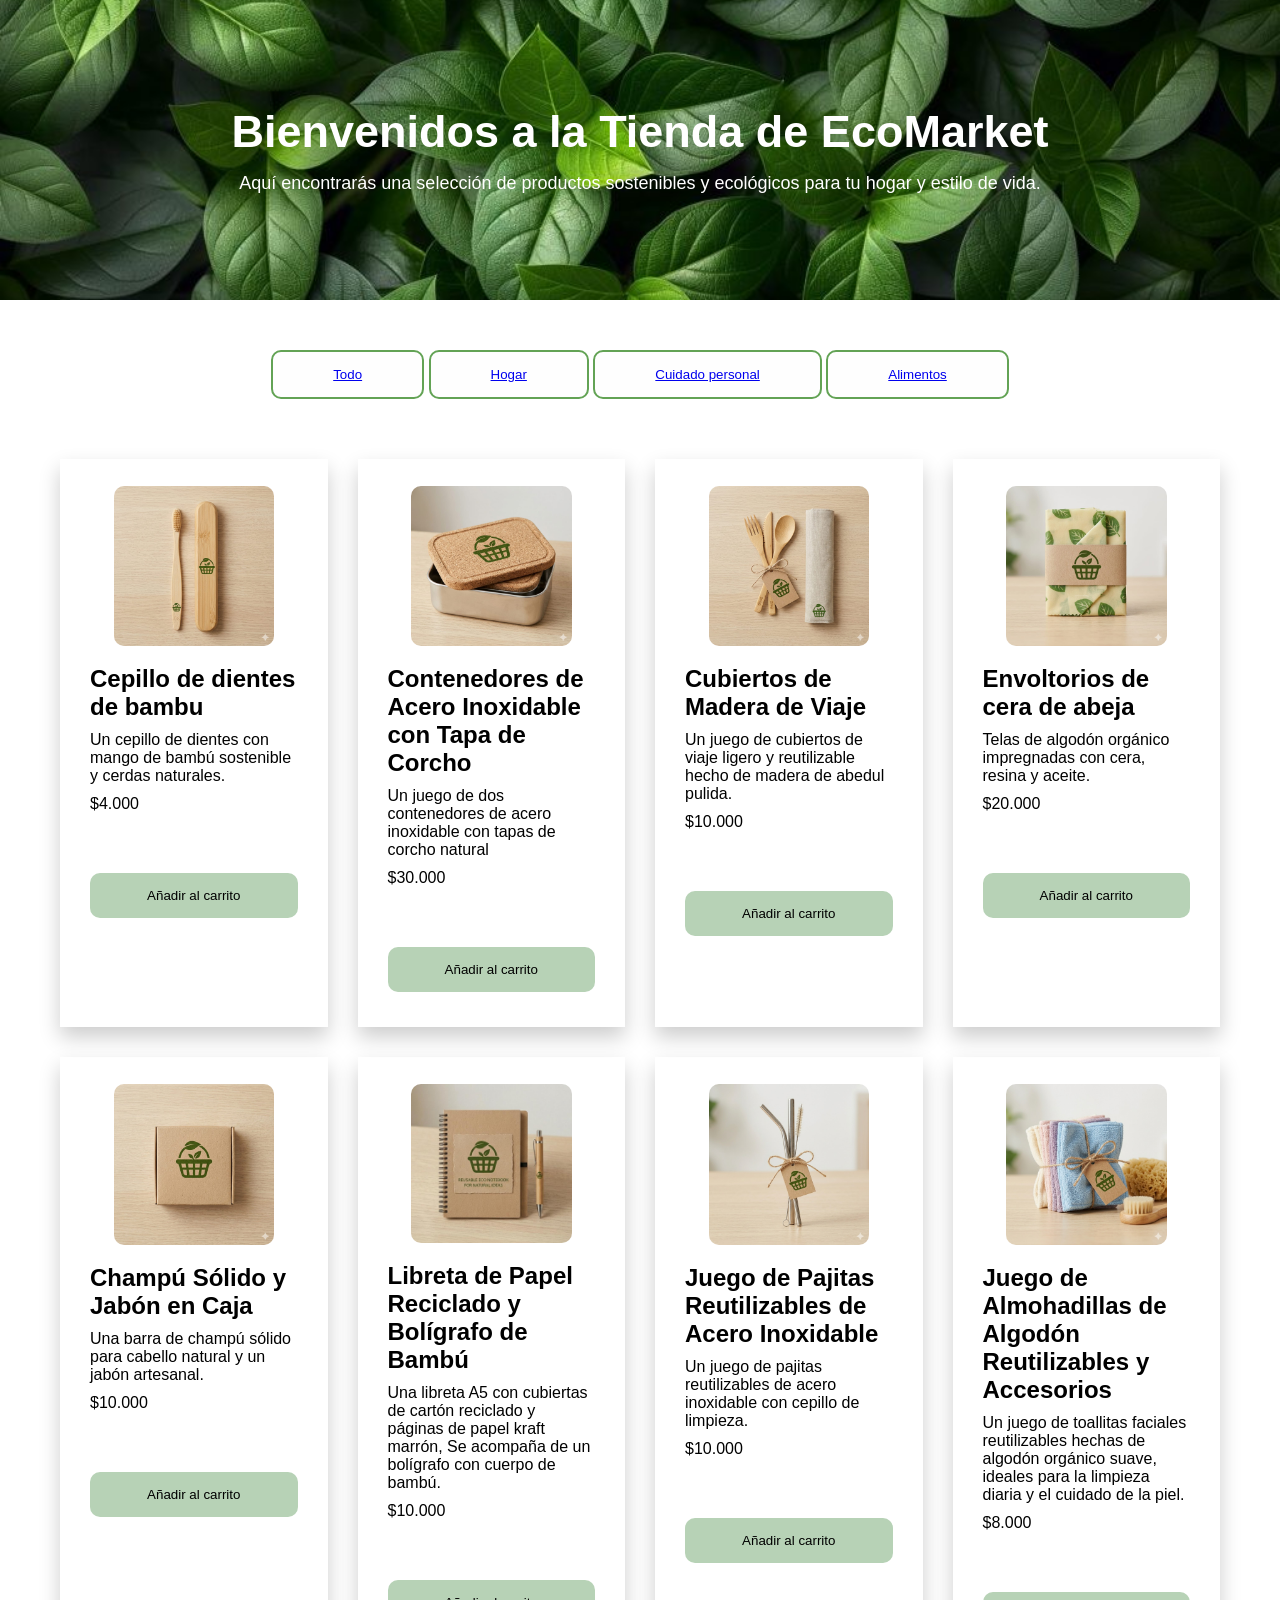
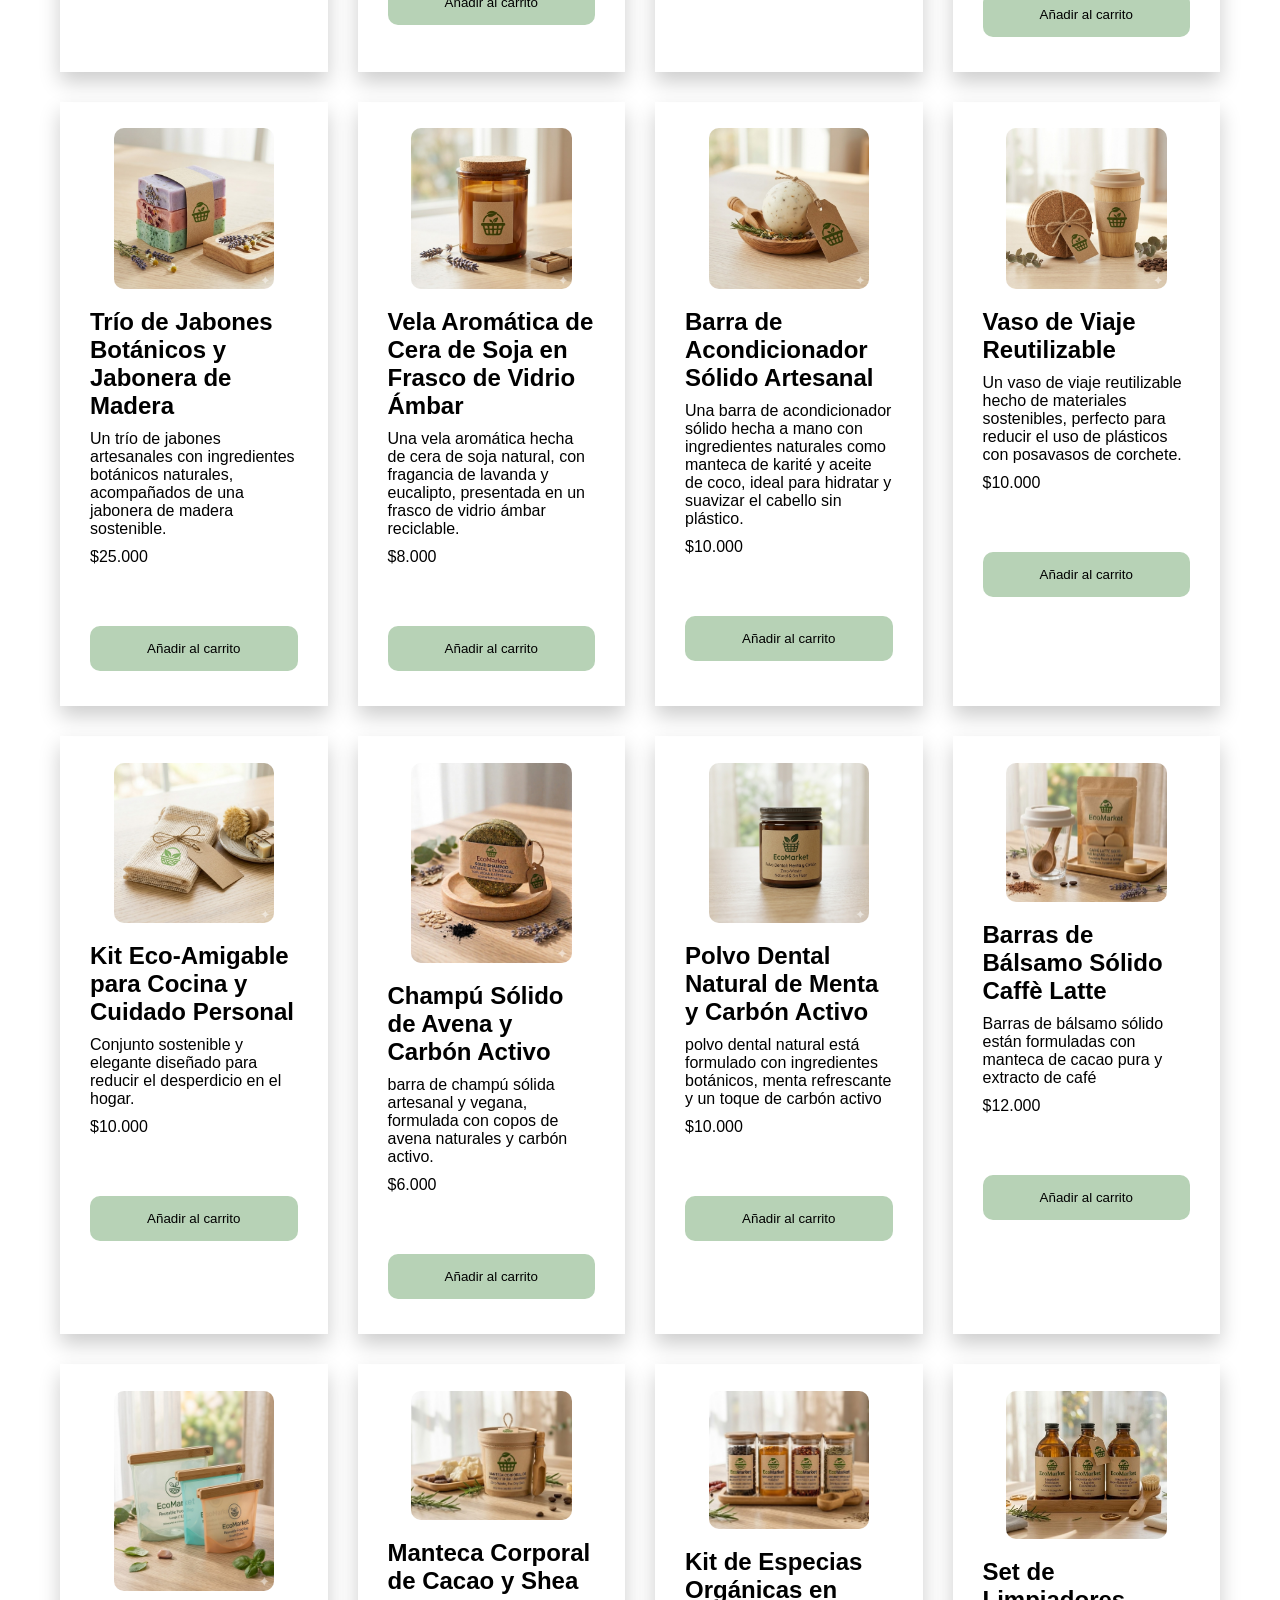
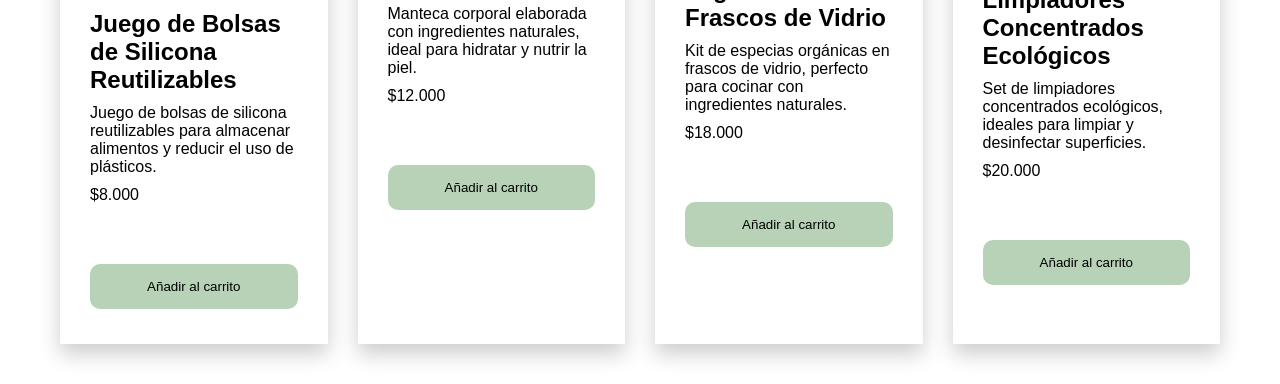
<file: Proyecto EcoMarket/Proyecto-EcoMarket/tienda.html>
<!DOCTYPE html>
<html lang="es">
<head>
    <meta charset="UTF-8">
    <meta name="viewport" content="width=device-width, initial-scale=1.0">
    <title>Tienda</title>
    <link rel="stylesheet" href="CSS/tienda.css">
</head>
<body>
    <header class="hero-banner">
        <div class="hero-content">
            <h1>Bienvenidos a la Tienda de EcoMarket</h1>
            <p>
                Aquí encontrarás una selección de productos sostenibles y
                ecológicos para tu hogar y estilo de vida.
            </p>
        </div>
    </header>

    <div class="filtros">
        <button><a href="tienda.html">Todo</a></button>
        <button><a href="hogar.html">Hogar</a></button>
        <button><a href="cuidado-personal.html">Cuidado personal</a></button>
        <button><a href="alimentos.html">Alimentos</a></button>
    </div>

<section>

    <div class="contenedor-items">

        <div class="item">
            <div class="item-imagen">
                <img src="catalogo/cepillo de dientes.jpeg">
            </div>
            <div class="info-producto">
                <h2>Cepillo de dientes de bambu</h2>
                <p>Un cepillo de dientes con mango de bambú sostenible y cerdas naturales.</p>
                <p class="precio">$4.000</p>
                <button>Añadir al carrito</button>
            </div>
        </div>

        <div class="item">
            <div class="item-imagen">
                <img src="catalogo/contenedor.jpeg">
            </div>
            <div class="info-producto">
                <h2>Contenedores de Acero Inoxidable con Tapa de Corcho</h2>
                <p>Un juego de dos contenedores de acero inoxidable
                    con tapas de corcho natural
                </p>
                <p class="precio">$30.000</p>
                <button>Añadir al carrito</button>
            </div>
        </div>

        <div class="item">
            <div class="item-imagen">
                <img src="catalogo/cubiertos.jpeg">
            </div>
            <div class="info-producto">
                <h2>Cubiertos de Madera de Viaje</h2>
                <p>
                    Un juego de cubiertos de viaje ligero y reutilizable hecho de madera de abedul pulida.
                </p>
                <p class="precio">$10.000</p>
                <button>Añadir al carrito</button>
            </div>
        </div>

        <div class="item">
            <div class="item-imagen">
                <img src="catalogo/Envoltorios.jpeg">
            </div>
            <div class="info-producto">
                <h2>Envoltorios de cera de abeja</h2>
                <p>
                    Telas de algodón orgánico impregnadas con cera, resina y aceite.
                </p>
                <p class="precio">$20.000</p>
                <button>Añadir al carrito</button>
            </div>
        </div>

        <div class="item">
            <div class="item-imagen">
                <img src="catalogo/jabon.jpeg">
            </div>
            <div class="info-producto">
                <h2>Champú Sólido y Jabón en Caja</h2>
                <p>
                    Una barra de champú sólido para cabello natural y un jabón artesanal.
                </p>
                <p class="precio">$10.000</p>
                <button>Añadir al carrito</button>
            </div>
        </div>

        <div class="item">
            <div class="item-imagen">
                <img src="catalogo/libreta.jpeg">
            </div>
            <div class="info-producto">
                <h2>Libreta de Papel Reciclado y Bolígrafo de Bambú</h2>
                <p>
                    Una libreta A5 con cubiertas de cartón reciclado y páginas de papel kraft marrón,
                    Se acompaña de un bolígrafo con cuerpo de bambú.
                </p>
                <p class="precio">$10.000</p>
                <button>Añadir al carrito</button>
            </div>
        </div>

        <div class="item">
            <div class="item-imagen">
                <img src="catalogo/pagitas.png">
            </div>
            <div class="info-producto">
                <h2>Juego de Pajitas Reutilizables de Acero Inoxidable</h2>
                <p>
                    Un juego de pajitas reutilizables de acero inoxidable con cepillo de limpieza.
                </p>
                <p class="precio">$10.000</p>
                <button>Añadir al carrito</button>
            </div>
        </div>

        <div class="item">
            <div class="item-imagen">
                <img src="catalogo/toallitas.png">
            </div>
            <div class="info-producto">
                <h2>Juego de Almohadillas de Algodón Reutilizables y Accesorios</h2>
                <p>
                    Un juego de toallitas faciales reutilizables hechas de algodón orgánico suave,
                    ideales para la limpieza diaria y el cuidado de la piel.
                </p>
                <p class="precio">$8.000</p>
                <button>Añadir al carrito</button>
            </div>
        </div>

        <div class="item">
            <div class="item-imagen">
                <img src="catalogo/jabones-combo.png">
            </div>
            <div class="info-producto">
                <h2>Trío de Jabones Botánicos y Jabonera de Madera</h2>
                <p>
                    Un trío de jabones artesanales con ingredientes botánicos naturales,
                    acompañados de una jabonera de madera sostenible.
                </p>
                <p class="precio">$25.000</p>
                <button>Añadir al carrito</button>
            </div>
        </div>

        <div class="item">
            <div class="item-imagen">
                <img src="catalogo/vela.png">
            </div>
            <div class="info-producto">
                <h2>Vela Aromática de Cera de Soja en Frasco de Vidrio Ámbar</h2>
                <p>
                    Una vela aromática hecha de cera de soja natural, con fragancia de lavanda y eucalipto,
                    presentada en un frasco de vidrio ámbar reciclable.
                </p>
                <p class="precio">$8.000</p>
                <button>Añadir al carrito</button>
            </div>
        </div>


        <div class="item">
            <div class="item-imagen">
                <img src="catalogo/desodorante.png">
            </div>
            <div class="info-producto">
                <h2>Barra de Acondicionador Sólido Artesanal</h2>
                <p>
                    Una barra de acondicionador sólido hecha a mano con ingredientes naturales como manteca de karité y aceite de coco,
                    ideal para hidratar y suavizar el cabello sin plástico.
                </p>
                <p class="precio">$10.000</p>
                <button>Añadir al carrito</button>
            </div>
        </div>

        <div class="item">
            <div class="item-imagen">
            <img src="catalogo/vaso.png">
            </div>
            <div class="info-producto">
                <h2>Vaso de Viaje Reutilizable</h2>
                <p>
                    Un vaso de viaje reutilizable hecho de materiales sostenibles,
                    perfecto para reducir el uso de plásticos con posavasos de corchete.
                </p>
                <p class="precio">$10.000</p>
                <button>Añadir al carrito</button>
            </div>
        </div>

        <div class="item">
            <div class="item-imagen">
                <img src="catalogo/kit-cocina.png">
            </div>
            <div class="info-producto">
                <h2>Kit Eco-Amigable para Cocina y Cuidado Personal</h2>
                <p>
                    Conjunto sostenible y elegante diseñado para reducir el desperdicio en el hogar.
                </p>
                <p class="precio">$10.000</p>
                <button>Añadir al carrito</button>
            </div>
        </div>

        <div class="item">
            <div class="item-imagen">
                <img src="catalogo/shampoojpeg">
            </div>
            <div class="info-producto">
                <h2>Champú Sólido de Avena y Carbón Activo</h2>
                <p>
                    barra de champú sólida artesanal y vegana, formulada
                    con copos de avena naturales y carbón activo.
                </p>
                <p class="precio">$6.000</p>
                <button>Añadir al carrito</button>
            </div>
        </div>

        <div class="item">
            <div class="item-imagen">
                <img src="catalogo/polvo-dental.png">
            </div>
            <div class="info-producto">
                <h2>Polvo Dental Natural de Menta y Carbón Activo</h2>
                <p>
                    polvo dental natural está formulado con ingredientes botánicos,
                    menta refrescante y un toque de carbón activo
                </p>
                <p class="precio">$10.000</p>
                <button>Añadir al carrito</button>
            </div>
        </div>

        <div class="item">
            <div class="item-imagen">
                <img src="catalogo/pastillas.png">
            </div>
            <div class="info-producto">
                <h2>Barras de Bálsamo Sólido Caffè Latte</h2>
                <p>
                    Barras de bálsamo sólido están formuladas
                    con manteca de cacao pura y extracto de café
                </p>
                <p class="precio">$12.000</p>
                <button>Añadir al carrito</button>
            </div>
        </div>

        <div class="item">
            <div class="item-imagen">
                <img src="catalogo/bolsas.png">
            </div>
            <div class="info-producto">
                <h2>Juego de Bolsas de Silicona Reutilizables </h2>
                <p>
                    Juego de bolsas de silicona reutilizables para almacenar
                    alimentos y reducir el uso de plásticos.
                </p>
                <p class="precio">$8.000</p>
                <button>Añadir al carrito</button>
            </div>
        </div>

        <div class="item">
            <div class="item-imagen">
                <img src="catalogo/manteca.png">
            </div>
            <div class="info-producto">
                <h2>Manteca Corporal de Cacao y Shea </h2>
                <p>
                    Manteca corporal elaborada con ingredientes naturales,
                    ideal para hidratar y nutrir la piel.
                </p>
                <p class="precio">$12.000</p>
                <button>Añadir al carrito</button>
            </div>
        </div>

        <div class="item">
            <div class="item-imagen">
                <img src="catalogo/especias.png">
            </div>
            <div class="info-producto">
                <h2>Kit de Especias Orgánicas en Frascos de Vidrio</h2>
                <p>
                    Kit de especias orgánicas en frascos de vidrio,
                    perfecto para cocinar con ingredientes naturales.
                </p>
                <p class="precio">$18.000</p>
                <button>Añadir al carrito</button>
            </div>
        </div>

        <div class="item">
            <div class="item-imagen">
                <img src="catalogo/limpiador.png">
            </div>
            <div class="info-producto">
                <h2>Set de Limpiadores Concentrados Ecológicos</h2>
                <p>
                    Set de limpiadores concentrados ecológicos,
                    ideales para limpiar y desinfectar superficies.
                </p>
                <p class="precio">$20.000</p>
                <button>Añadir al carrito</button>
            </div>
        </div>

    </div>
</section>

</body>
</html>
</file>
<file: Proyecto EcoMarket/Proyecto-EcoMarket/CSS/Style.css>
* {
    margin: 0;
    padding: 0;
    box-sizing: border-box;
}

body {
    font-family: arial, sans-serif;
    background-color: #ffffff;
    color: #000500;
}

.navegacion {
    display: flex;
    justify-content: space-between;
    align-items: center;
    padding: 15px 50px;
    background-color: #ffffff;
    width: 100%;
}

.inicio {
    text-align: center;
    margin-top: 20px;
    color: #2e7d32;
}

.logo-contenedor {
    display: flex;
    align-items: center;
    gap: 12px;
}

.logo-img {
    height: 50px;
    width: auto;
    display: block;
}

.logo-texto {
    font-size: 24px;
    font-weight: bold;
    color: #2e7d32;
    font-family: 'Arial', sans-serif;
}

.navegacion-links {
    display: flex;
    list-style: none;
    gap: 35px;
}

.navegacion-links a  {
    text-decoration: none;
    color: #000000;
    font-size: 16px;
    font-weight: 500;
    transition: color 0.3s ease;
}

.navegacion-links a:hover {
    color: #2e7d32;
}

.hero-banner {
    background-image: url('../Imagenes/banner.jpeg');
    background-size: cover;
    background-position: center;
    width: 100%;
    height: 450px;
    display: flex;
    align-items: center;
    justify-content: center;
    text-align: center;
}

.hero-content {
    color: #ffffff;
}

.hero-content h1 {
    font-size: 45px;
    font-weight: 700;
    margin-bottom: 15px;
}

.hero-content p {
    font-size: 18px;
}

img {
    max-width: 100%;
}

.contenedor-items {
    display: grid;
    grid-template-columns: repeat(3,1fr);
    gap: 30px;
    padding: 20px;
    max-width: 1200px;
    margin: 20px auto;
    border-radius: 10px;
}
.item {
    box-shadow: 0 10px 20px rgba(0, 0, 0, 0.20);
}

.item img {
    width: 100%;
    height: auto;
    border: 10px 10px;
    transition: all .5s;
    object-fit: cover;
    border-radius: 10px;
}

.item:hover img {
    transform: scale(1.2);
}

.info-producto {
    padding: 15px 30px;
    display: flex;
    flex-direction: column;
    gap: 20px;
}

.info-producto button {
    border: none;
    background: none;
    background-color: #b7d2b6;
    padding: 15px 20px;
    border-radius: 10px;
    cursor: pointer;
    transition: all 1s ease;
}

.info-producto button:hover {
    background-color: #63a355;
    transform: scale(1.1)

}

footer {
    text-align: center;
    margin-top: 20px;
    padding: 50px;
}

.item-imagen {
    margin-left: 20%;
    margin-right: 20%;
    margin-top: 10%;
}

.fotter-links a {
    text-align: center ;
}

.fotter-links:hover {
    color: #2e7d32;
}

.ver-mas {
    text-align: center;
    text-decoration: none;
}

@media screen and (max-width: 768px) {

    .navegacion {
        flex-direction: column;
        padding: 15px;
        text-align: center;
    }

    .navegacion-links {
        flex-direction: row;
        flex-wrap: wrap;
        justify-content: center;
        padding: 0;
        margin-top: 15px;
        gap: 15px;
    }

    .hero-banner {
        padding: 60px 20px;
    }

    .hero-content h1 {
        font-size: 1.8rem;
    }

    .hero-content p {
        font-size: 1rem;
    }

    .contenedor-items {
        display: flex;
        flex-direction: column;
        align-items: center;
        padding: 10px;
        gap: 25px;
    }

    .item {
        width: 90%;
        max-width: 350px;
        margin: 0 auto;
        box-sizing: border-box;
    }

    .item-imagen img {
        width: 100%;
        height: auto;
    }

    .inicio {
        font-size: 1.6rem;
        text-align: center;
        margin-top: 30px;
    }

    footer {
        text-align: center;
        padding: 20px;
    }
}

.banner-descuento {
    background-image: url('../Imagenes/banner-descuento.jpeg');
    background-size: cover;
    background-position: center;
    width: 100%;
    height: 400px;
    display: flex;
    flex-direction: column;
    align-items: center;
    justify-content: center;
    text-align: center;
    border-radius: 120px;
    margin-top: 100px;

}

.banner-descuento h2 {
    color: #2e7d32;
    font-size: 40px;
    margin-top: 120px;
}
.contenido-banner {
    color: white;
}

.contenido-banner h1 {
    font-size: 50px;
    margin-top: 100px;
    animation: latido 4s ease-in-out infinite;
}

.contenido-banner p {
    margin-bottom: 20px;
    margin-top: 20px;
}

@keyframes latido {
    0% {
      transform: scale(1); 
    }
    50% {
      transform: scale(1.15); 
    }
    100% {
      transform: scale(1); 
    }
}

.contador {
    display: flex;
    flex-direction: row;
    justify-content: center;
    gap: 30px;          
}

.numeros {
    font-size: 50px;
    font-weight: bold;
    line-height: 1; 
}

.text {
    font-size: 20px;
    text-transform: uppercase;
    color: #ffffff;
    margin-top: 5px;
}


.boton {
    background-color: none;
    border: none;
    background-color: #4acc17;
    font-size: 20px;
    color: white;
    padding: 10px 30px;
    border-radius: 20px;
    margin-top: 30px;
    margin-bottom: 100px;
    transition: all .4s ease;
}

.boton a {
    text-decoration: none;
    color: white;
}

.boton:hover {
    background-color: #56a039;
    color: rgb(255, 255, 255);
    transform: scale(1.2);
}

.time-box {
    display: flex;
    flex-direction: column;
    align-items: center;
    background-color: #1ab414;
    border-radius: 20px;
    padding: 10px;
}
</file>
<file: Proyecto EcoMarket/Proyecto-EcoMarket/CSS/tienda.css>
* {
    margin: 0;
    padding: 0;
    box-sizing: border-box;
}

header {
    background-color: #63a355;
    padding: 20px;
    text-align: center;
    color: #ffffff;
}

body {
    font-family: arial, sans-serif;
    background-color: #ffffff;
}
.contenedor-items {
    display: grid;
    grid-template-columns: repeat(4,1fr);
    gap: 30px;
    padding: 20px;
    max-width: 1200px;
    margin: 20px auto;
    border-radius: 10px;
}

.item {
    box-shadow: 0 10px 20px rgba(0, 0, 0, 0.20);
}

.item img {
    width: 100%;
    height: auto;
    border: 10px 10px;
    transition: all .5s;
    object-fit: cover;
    border-radius: 10px;
}

.item:hover img {
    transform: scale(1.2);
}

.info-producto {
    padding: 15px 30px;
    display: flex;
    flex-direction: column;
    gap: 10px;
}

.info-producto button {
    border: none;
    background: none;
    background-color: #b7d2b6;
    padding: 15px 10px;
    border-radius: 10px;
    cursor: pointer;
    transition: all 1s ease;
}

.info-producto button:hover {
    background-color: #63a355;
    transform: scale(1.0)
}

.item-imagen {
    margin-left: 20%;
    margin-right: 20%;
    margin-top: 10%;
}

footer {
    text-align: center;
    margin-top: 20px;
    padding: 50px;
}


button {
    border: none;
    background: none;
    background-color: #fefefe;
    padding: 15px 60px;
    border-radius: 10px;
    cursor: pointer;
    transition: all 1s ease;
    margin-top: 50px;
    margin-bottom: 20px;
    border: 2px solid #63a355;
}

button:hover {
    background-color: #63a355;
    color: #ffffff;
    transform: scale(1.0);
}


.hero-banner {
    background-image: url('../Imagenes/banner-tienda.png');
    background-size: cover;
    background-position: center;
    width: 100%;
    height: 300px;
    display: flex;
    align-items: center;
    justify-content: center;
    text-align: center;
}

.hero-content {
    color: #ffffff;
}

.hero-content h1 {
    font-size: 45px;
    font-weight: 700;
    margin-bottom: 15px;
}

.hero-content p {
    font-size: 18px;
}

.filtros {
    text-align: center;
}

@media screen and (max-width: 768px) {

    .hero-banner {
        padding: 50px 15px;
        text-align: center;
    }

    .hero-content h1 {
        font-size: 1.8rem;
    }

    .hero-content p {
        font-size: 1rem;
    }

    .filtros {
        display: flex;
        flex-wrap: wrap;
        justify-content: center;
        gap: 10px;
        padding: 15px 10px;
        width: 100%;
        box-sizing: border-box;
    }

    .filtros button {
        flex: 1 1 calc(50% - 10px);
        max-width: 160px;
        padding: 12px 5px;
    }

    .filtros button a {
        display: block;
        width: 100%;
        font-size: 0.9rem;
    }

    .contenedor-items {
        display: flex;
        flex-direction: column;
        align-items: center;
        gap: 25px;
        padding: 15px;
    }

    .item {
        width: 90%;
        max-width: 340px;
        box-sizing: border-box;
        margin: 0 auto;
    }

    .item-imagen img {
        width: 100%;
        height: auto;
        display: block;
    }

    .info-producto {
        padding: 15px;
    }

    .info-producto h2 {
        font-size: 1.3rem;
    }
}
</file>
<file: Proyecto EcoMarket/Proyecto-EcoMarket/CSS/contacto.css>
* {
    margin: 0;
    padding: 0;
    box-sizing: border-box;
}

body {
    font-family: Arial, Helvetica, sans-serif;
    min-height: 100vh;
    display: flex;
    align-items: center;
    justify-content: center;
    flex-direction: column;
}

header {
    margin-top: 50px;
    text-align: center;
    margin-bottom: 30px;
    align-items: center;
    color: #115716;
}

.contacto {
    padding: 50px 55px;
    flex-direction: column;
    box-shadow: 0 0px 20px rgba(0, 0, 0, 0.2);
    border-radius: 20px;
    text-align: center;
    width: 400px;
    text-align: center;
}

.formulario {
    display: flex;
    flex-direction: column;
    text-align: left;
    gap: 20px;
}

h2{
    color: #115716;
    font-size: 20px;
}

input, textarea {
    padding: 17px 25px;
    border: 1px solid #227833;
    border-radius: 40px;
    width: 100%;
    background-color: #edffec;
    outline: none;
    border: 1px solid #ffffff;
}

button {
    padding: 17px 25px;
    border: none;
    border-radius: 40px;
    width: 100%;
    background-color: #3dda5d;
    color: #fff;
    font-size: 16px;
    cursor: pointer;
    transition: 0.2s ease;
}

button:hover {
    background-color: #115716;
}

.ubi img {
   border-radius: 20px;
   margin-bottom: 100px;
   border: 5px solid #227833;
}

.ubi h2 {
    color: #115716;
    font-size: 20px;
    margin-bottom: 10px;
    margin-top: 60px;
    text-align: center;
}

footer {
    background-color: #227833;
    color: #fff;
    padding: 20px;
    text-align: center;
    width: 100%;
}

textarea {
    font-family: Arial, Helvetica, sans-serif;
    height: 100px;
    margin-top: 10px;
}

.redes {
    display: flex;
    justify-content: center;
    gap: 30px;
    margin-bottom: 30px;
    margin-top: 20px;
    width: 100%;
}

.fa-facebook {
    transition: all .5s;
    cursor: pointer;
}

.fa-facebook:hover {
    transform: scale(1.2);
}

.fa-instagram {
    transition: all .5s;
    cursor: pointer;
}

.fa-instagram:hover {
    transform: scale(1.2);
}

.fa-github {
    transition: all .5s;
    cursor: pointer;
}

.fa-github:hover {
    transform: scale(1.2);
}

@media screen and (max-width: 768px) {


    header {
        padding: 30px 15px;
        text-align: center;
    }

    header h1 {
        font-size: 1.8rem;
    }

    .contacto {
        padding: 10px 15px;
    }

    .formulario {
        width: 100%;
        max-width: 400px;
        margin: 0 auto;
        padding: 15px;
        box-sizing: border-box;
    }

    .formulario h2 {
        font-size: 1.1rem;
        margin-top: 15px;
        margin-bottom: 5px;
    }

    .formulario input[type="text"],
    .formulario input[type="email"],
    .formulario textarea {
        width: 100%;
        padding: 12px;
        font-size: 1rem;
        box-sizing: border-box;
        margin-bottom: 10px;
        border-radius: 6px;
    }

    .formulario textarea {
        height: 120px;
        resize: vertical;
    }


    .formulario button {
        width: 100%;
        padding: 14px;
        font-size: 1.1rem;
        margin-top: 10px;
        border-radius: 6px;
    }


    .ubi {
        padding: 20px 15px;
        text-align: center;
    }

    .ubi img {
        width: 100%;
        max-width: 450px;
        height: auto;
        border-radius: 8px;
        margin-top: 10px;
    }

    section h2:not(.formulario h2) {
        text-align: center;
        font-size: 1.4rem;
        margin-top: 35px;
    }

    .redes {
        display: flex;
        justify-content: center;
        gap: 30px;
        padding: 20px 0;
    }

    .redes i {
        font-size: 2.2rem;
    }

    footer {
        text-align: center;
        padding: 25px 15px;
        font-size: 0.95rem;
    }
}
</file>
<file: Proyecto EcoMarket/Proyecto-EcoMarket/CSS/sobre-nosotros.css>
* {
    margin: 0;
    padding: 0;
    box-sizing: border-box;
}

body {
    margin: 0;
    font-family: Arial, Helvetica, sans-serif;
    font-size: 16px;
    color: #1f2937;
    background-image: url("../Imagenes/Fondo.png");
    background-size: cover;
    background-position: center;
}

.hero {
    padding: 40px 20px;
    text-align: center;
    background-size: cover;
    background-position: center;
    color: white;
}

.hero h1 {
    margin: 0;
    font-size: 36px;
    font-weight: 1000;
    letter-spacing: 1px;
}

.hero p {
    font-size: 18px;
    line-height: 1.6;
}

.container {
    width: 92%;
    max-width: 900px;
    margin: 32px auto;
}

.card {
    background-color: rgba(243, 244, 246, 0.5);
    padding: 24px;
    margin-bottom: 24px;
    border-radius: 60px 20px;
}

.card h2, h2 {
    margin-top: 0;
    color: #2e7d32;
    text-align: center;
}

.card p {
    line-height: 1.7;
}

.intro {
    text-align: center;

}

.link {
    color: #f570e3;
    font-weight: 700;
    text-decoration: underline;
    text-decoration-thickness: 2px;
    text-underline-offset: 5px;
}

.link:hover {
    color: rgb(187, 0, 103);
}
.skills-list {
    padding-left: 20px;
    line-height: 1.8;
}
.skills-list li {
    margin-bottom: 8px;
}

.skills-list li::marker {
    color: #f570e3;
}

.progress-table {
    width: 100%;
    border-collapse: collapse;
    margin-top: 16px;
}

.progress-table th,
.progress-table td {
    border: 1px solid #d1d5db;
    padding: 12px;
    text-align: left;
    border: none;
    text-align: center;
}

.progress-table th {
    background-color: #f570e3;
    color: white;
    border-radius: 20px;
    border: none;
}

.progress-table tr:nth-child(even) {
    background-color: #f3f4f6;
    border: 20px;
}

.info-box {
    border-left: 6px solid #f570e3;
}

.scroll-box {
    max-height: 120px;
    overflow: auto;
    padding: 16px;
    border: 1px solid #d1d5db;
    border-radius: 12px;
    background-color: #f9fafb;
}

.footer {
    padding: 20px;
    text-align: center;
    background-color: rgba(35, 85, 34, 0.5);
    color: white;
}

.text {
    opacity: 1;
    color: #000000;
    line-height: 1.7;
}

#multimedia {
    display: flex;
    width: 600PX;
    height: 430px;
    margin-bottom: 40px;
    margin-left: 140px;
}
#multimedia img {
    width: 0px;
    flex-grow: 1;
    Object-fit: cover;
    opacity: 0.8;
    transition: 0.5s ease;
    border-radius: 20px;
}
#multimedia img:hover {
    cursor: crosshair;
    width: 300px;
    opacity: 1;
    filter:contrast(120%);
}

@media screen and (max-width: 768px) {

    .hero {
        padding: 40px 15px;
        text-align: center;
    }

    .hero h1 {
        font-size: 2rem;
    }

    .hero p {
        font-size: 1rem;
    }


    .container {
        padding: 10px 15px;
        width: 100%;
        box-sizing: border-box;
    }

    .card {
        padding: 20px 15px;
        margin-bottom: 20px;
        border-radius: 8px;
    }

    .card h2 {
        font-size: 1.4rem;
        margin-bottom: 12px;
        line-height: 1.3;
    }

    .card ul {
        padding-left: 15px;
        margin: 0;
    }

    .card ul li {
        margin-bottom: 15px;
        font-size: 0.95rem;
    }


    .multimedia {
        display: flex;
        flex-direction: column;
        align-items: center;
        gap: 20px;
        margin-top: 15px;
    }

    .multimedia img {
        width: 100%;
        max-width: 320px;
        height: auto;
        border-radius: 6px;
    }

    h2:not(.card h2) {
        text-align: center;
        font-size: 1.5rem;
        margin-top: 30px;
    }

    .footer {
        padding: 20px 15px;
        text-align: center;
    }
}
</file>
